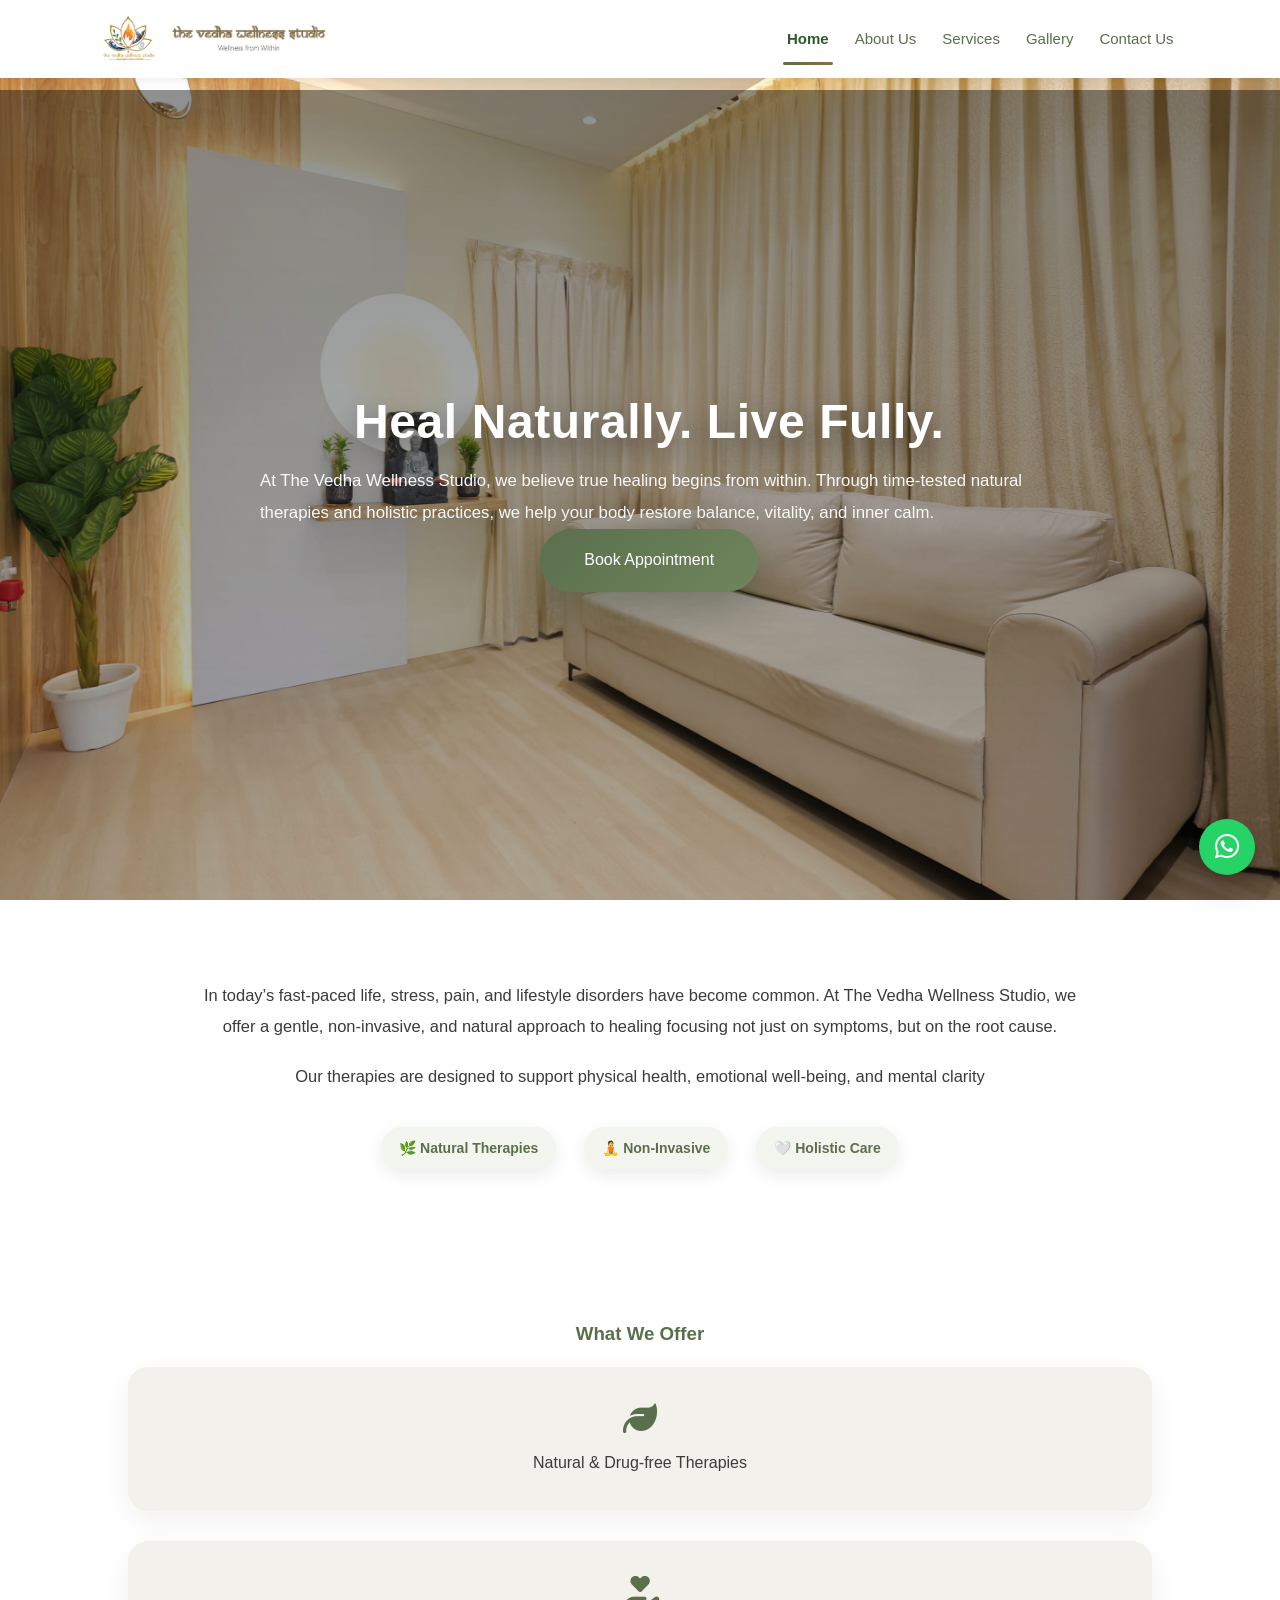
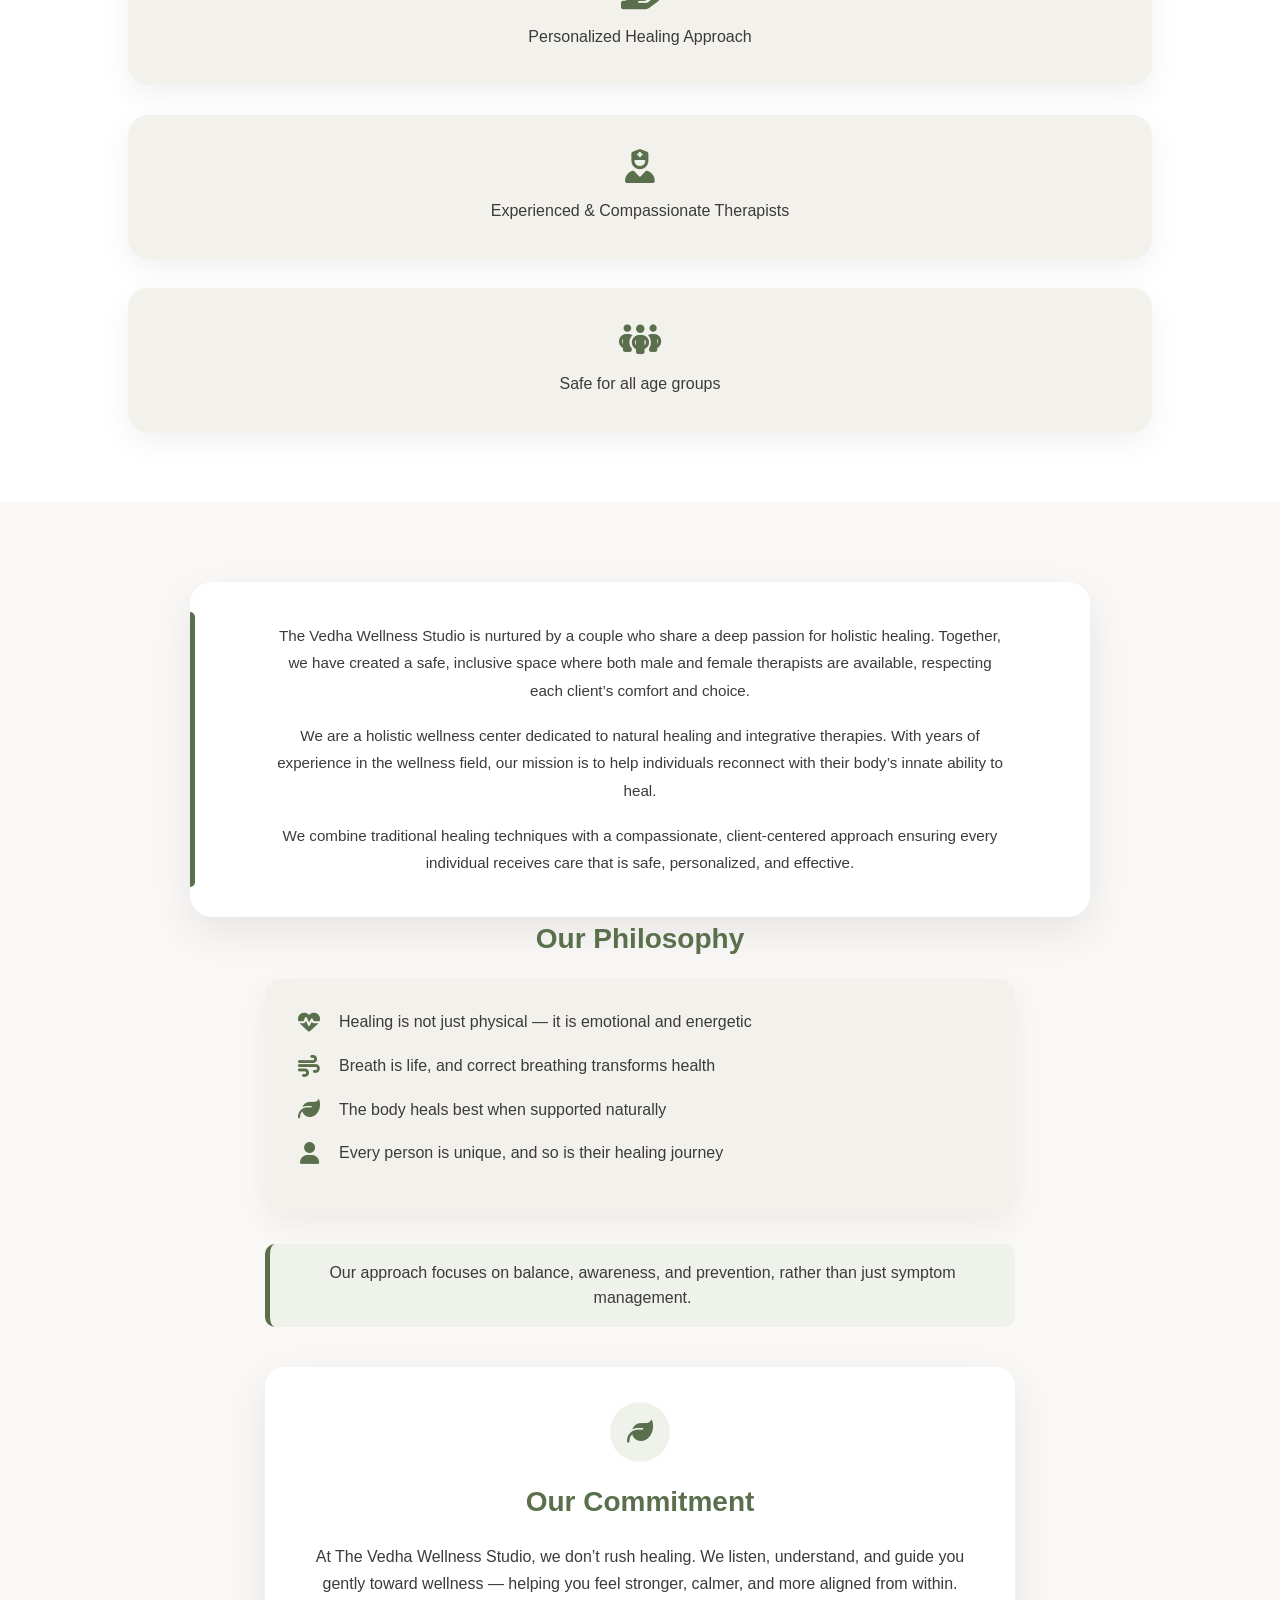
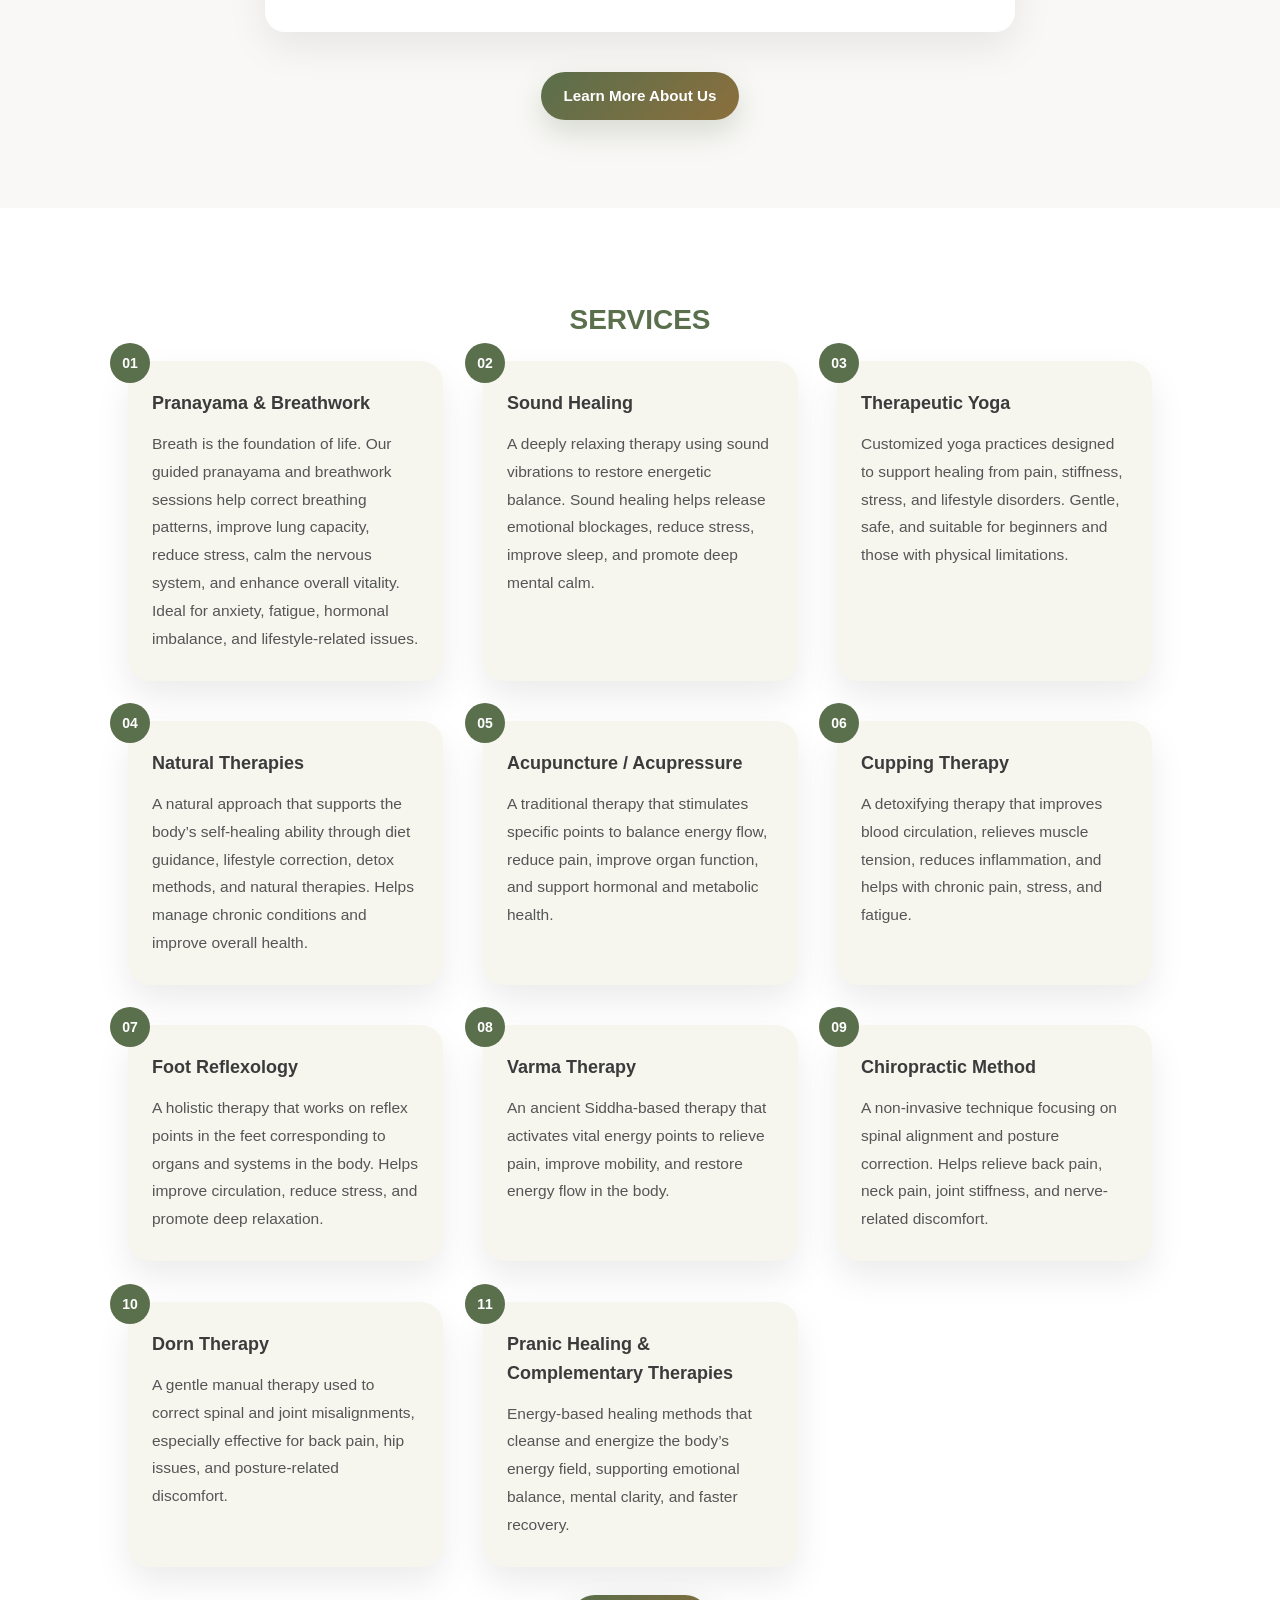
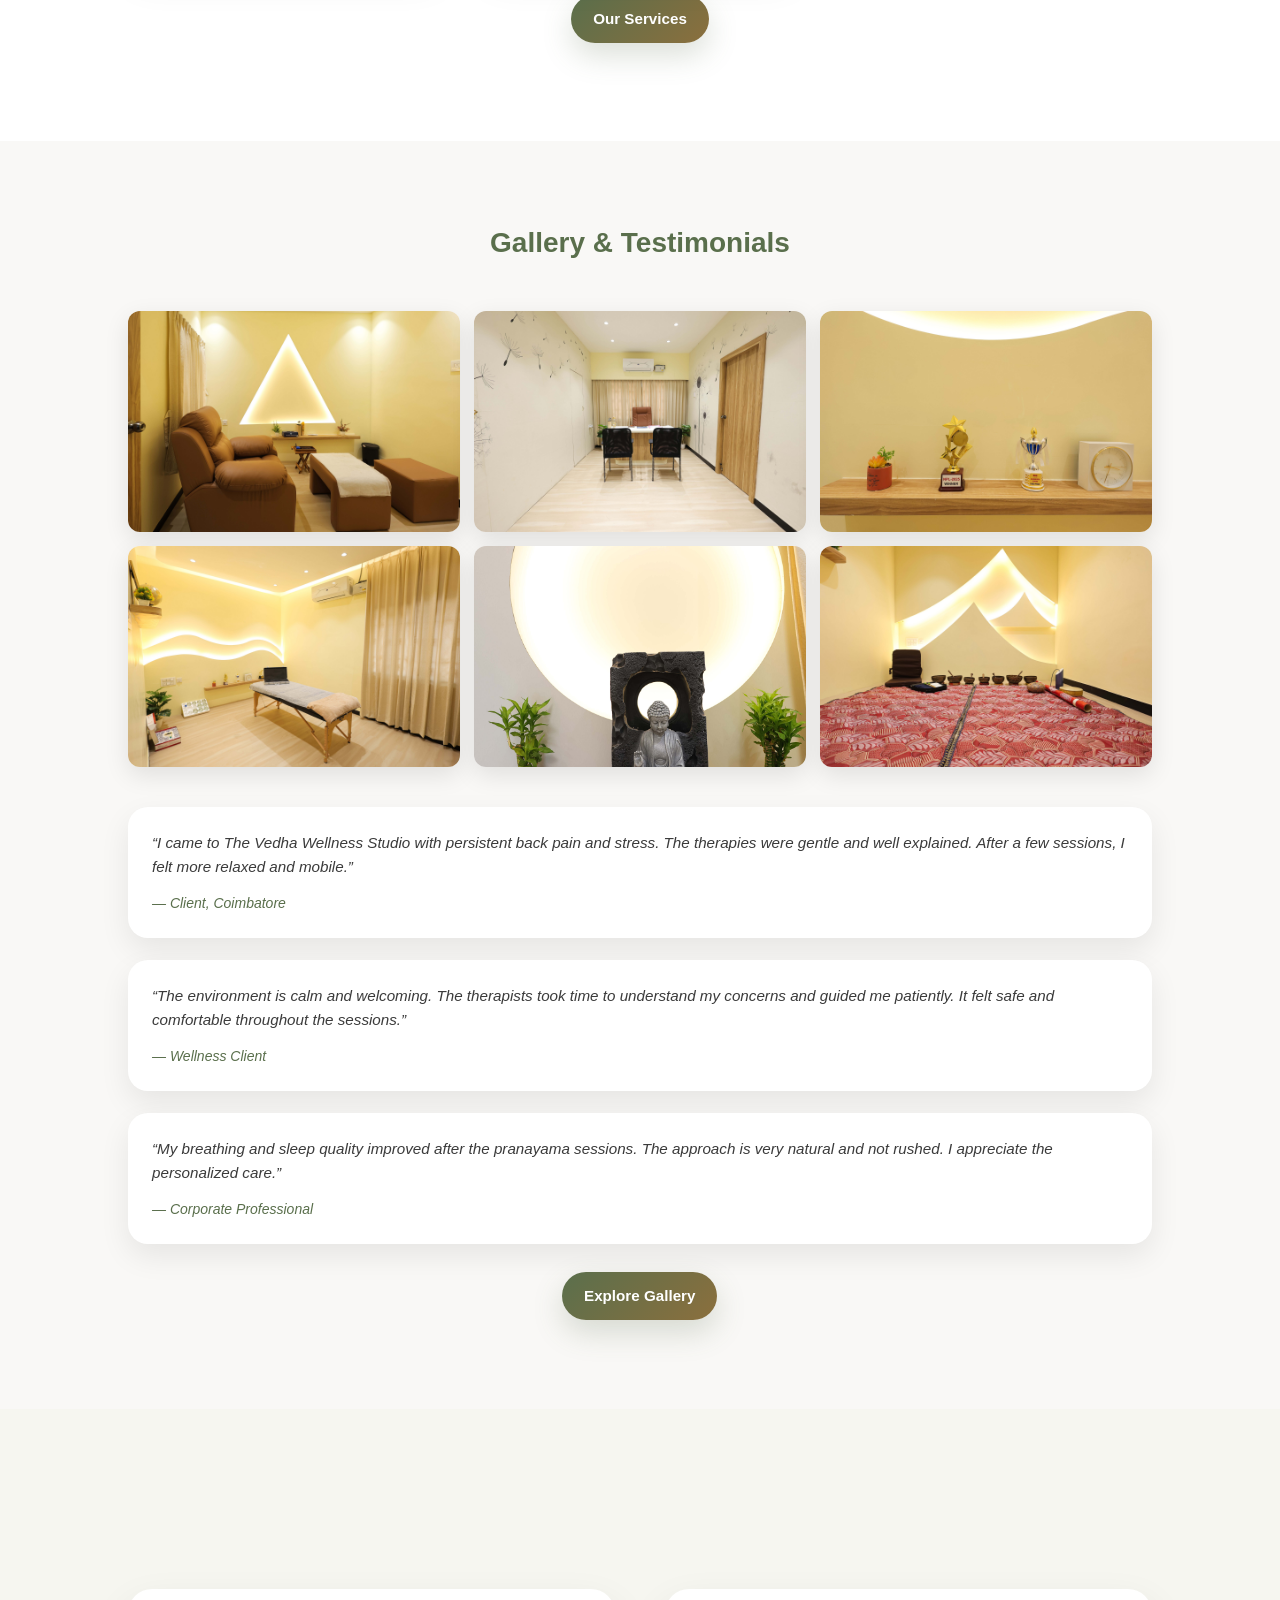
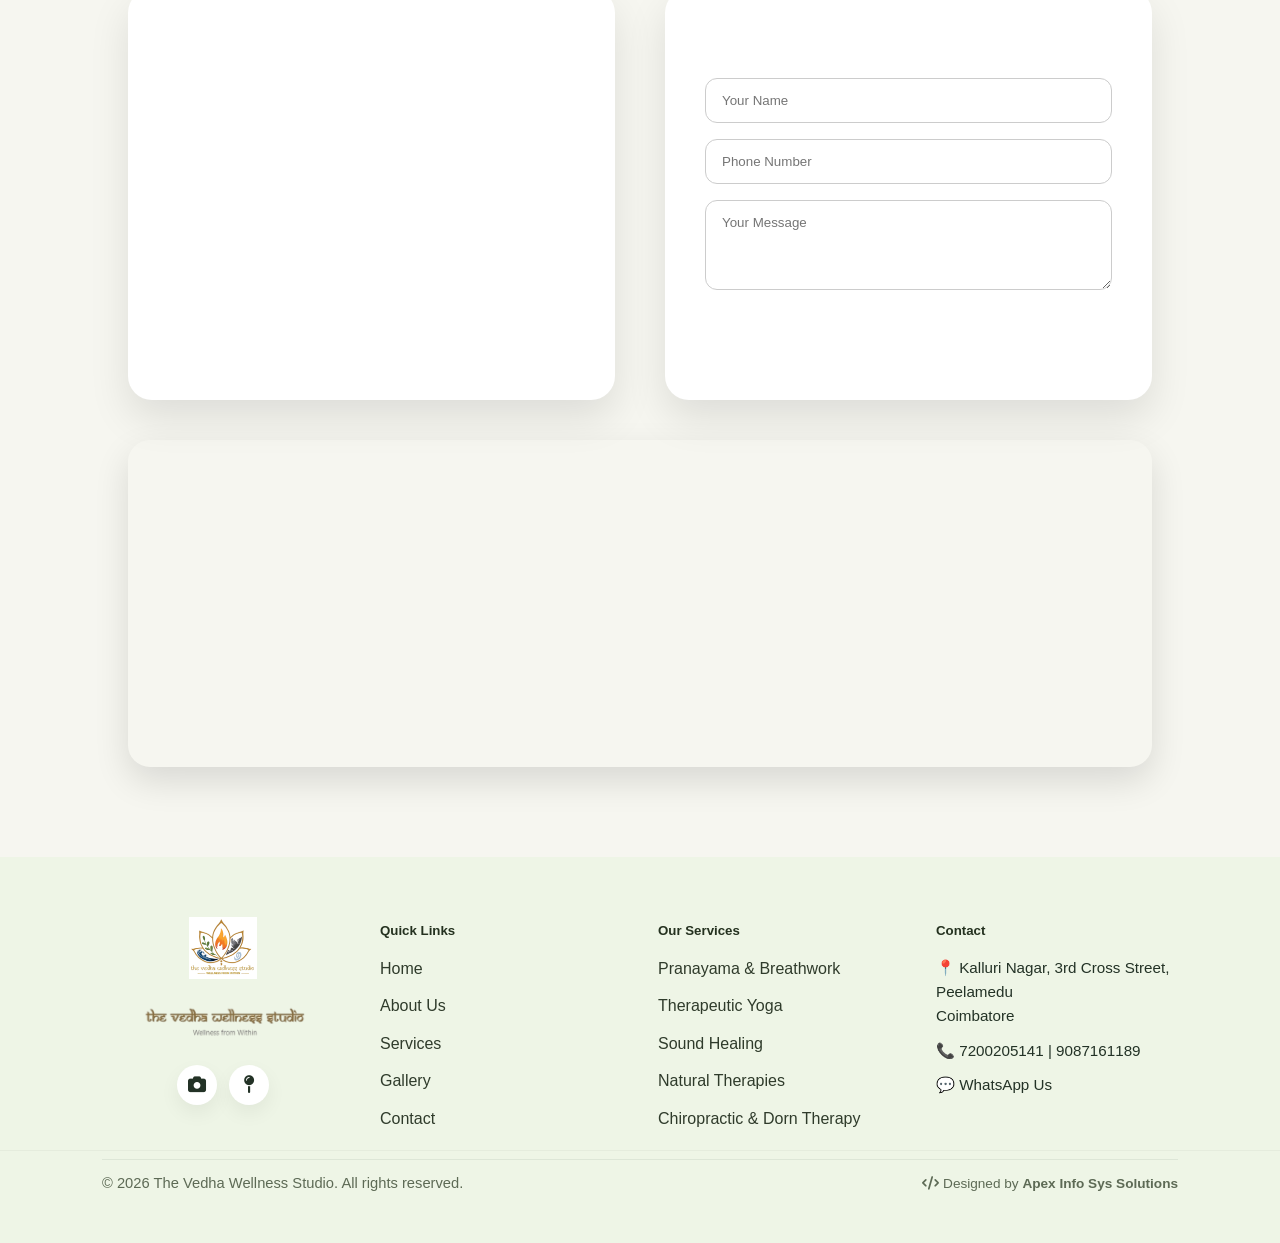
<file: index.html>
<!DOCTYPE html>
<html lang="en">
  <head>
    <meta charset="UTF-8" />
    <meta name="viewport" content="width=device-width, initial-scale=1.0, viewport-fit=cover" />
    <title>The Vedha Wellness Studio | Wellness From Within</title>
    <link rel="stylesheet" href="https://cdnjs.cloudflare.com/ajax/libs/font-awesome/6.5.0/css/all.min.css" />

    <link rel="stylesheet" href="css/base.css?v=1.1" />
    <link rel="stylesheet" href="css/wellness.css?v=1.1" />
    <link rel="stylesheet" href="css/index.css?v=1.1" />
  </head>

  <body>
    <div id="site-header"></div>

    <!-- HOME -->
    <section class="hero" id="home">
      <picture>
        <source media="(min-width:1025px)" srcset="images/VedhaWellness/1.jpg" />
        <source media="(min-width:641px)" srcset="images/VedhaWellness/3.jpg" />
        <img class="hero-bg" src="images/VedhaWellness/1.jpg" alt="Vedha Wellness studio" loading="eager" />
      </picture>
      <div class="hero-content">
        <h2 class="fade-up delay-0">Heal <span class="accent-word">Naturally</span>. Live <span class="accent-word">Fully</span>.</h2>
        <p class="fade-up delay-1">At The Vedha Wellness Studio, we believe true healing begins from within. Through time-tested natural therapies and holistic practices, we help your body restore balance, vitality, and inner calm.</p>

        <p class="section-cta fade-up delay-2">
          <a href="contact.html" class="btn primary">Book Appointment</a>
        </p>
      </div>
    </section>
    <a href="https://wa.me/917200205141" class="whatsapp-float" target="_blank" aria-label="Chat on WhatsApp"><i class="fa-brands fa-whatsapp"></i></a>

    <!-- INTRO / VALUE SECTION -->
    <section class="intro-section">
      <div class="intro-wrapper">
        <p class="intro-text">In today’s fast-paced life, stress, pain, and lifestyle disorders have become common. At The Vedha Wellness Studio, we offer a gentle, non-invasive, and natural approach to healing focusing not just on symptoms, but on the root cause.</p>

        <p class="intro-text">Our therapies are designed to support physical health, emotional well-being, and mental clarity</p>

        <div class="intro-badges">
          <span>🌿 Natural Therapies</span>
          <span>🧘 Non-Invasive</span>
          <span>🤍 Holistic Care</span>
        </div>
      </div>
    </section>

    <section class="features">
      <h3 class="reveal">What We Offer</h3>

      <div class="feature-grid">
        <div class="card reveal">
          <i class="fa-solid fa-leaf"></i>
          <span>Natural & Drug-free Therapies</span>
        </div>

        <div class="card reveal">
          <i class="fa-solid fa-hand-holding-heart"></i>
          <span>Personalized Healing Approach</span>
        </div>

        <div class="card reveal">
          <i class="fa-solid fa-user-nurse"></i>
          <span>Experienced & Compassionate Therapists</span>
        </div>

        <div class="card reveal">
          <i class="fa-solid fa-people-group"></i>
          <span>Safe for all age groups</span>
        </div>
      </div>
    </section>

    <!-- ABOUT -->
    <section class="about" id="about">
      <div class="about-wrapper">
        <img class="hero-bg" src="images/VedhaWellness/3.jpg" alt="Vedha Wellness studio" loading="eager" />

        <div class="about-card">
          <p class="reveal">The Vedha Wellness Studio is nurtured by a couple who share a deep passion for holistic healing. Together, we have created a safe, inclusive space where both male and female therapists are available, respecting each client’s comfort and choice.</p>

          <p class="reveal">We are a holistic wellness center dedicated to natural healing and integrative therapies. With years of experience in the wellness field, our mission is to help individuals reconnect with their body’s innate ability to heal.</p>

          <p class="reveal">We combine traditional healing techniques with a compassionate, client-centered approach ensuring every individual receives care that is safe, personalized, and effective.</p>
        </div>
        <h3>Our Philosophy</h3>
        <ul class="philosophy-list">
          <li>
            <i class="fa-solid fa-heart-pulse"></i>
            Healing is not just physical — it is emotional and energetic
          </li>
          <li>
            <i class="fa-solid fa-wind"></i>
            Breath is life, and correct breathing transforms health
          </li>
          <li>
            <i class="fa-solid fa-leaf"></i>
            The body heals best when supported naturally
          </li>
          <li>
            <i class="fa-solid fa-user"></i>
            Every person is unique, and so is their healing journey
          </li>
        </ul>

        <p class="approach-text">Our approach focuses on balance, awareness, and prevention, rather than just symptom management.</p>

        <div class="commitment-box fade-up">
          <div class="commitment-icon">
            <i class="fa-solid fa-leaf"></i>
          </div>

          <h3>Our Commitment</h3>
          <p>At The Vedha Wellness Studio, we don’t rush healing. We listen, understand, and guide you gently toward wellness — helping you feel stronger, calmer, and more aligned from within.</p>
        </div>
        <p class="section-cta">
          <a href="about.html" class="btn primary">Learn More About Us</a>
        </p>
      </div>
    </section>

    <!-- SERVICES -->
    <!-- SERVICES -->
    <section class="services" id="services">
      <h3 class="reveal">SERVICES</h3>

      <div class="services-grid">
        <div class="service-card reveal">
          <span class="service-no">01</span>
          <h4>Pranayama & Breathwork</h4>
          <p>Breath is the foundation of life. Our guided pranayama and breathwork sessions help correct breathing patterns, improve lung capacity, reduce stress, calm the nervous system, and enhance overall vitality. Ideal for anxiety, fatigue, hormonal imbalance, and lifestyle-related issues.</p>
        </div>

        <div class="service-card reveal">
          <span class="service-no">02</span>
          <h4>Sound Healing</h4>
          <p>A deeply relaxing therapy using sound vibrations to restore energetic balance. Sound healing helps release emotional blockages, reduce stress, improve sleep, and promote deep mental calm.</p>
        </div>

        <div class="service-card reveal">
          <span class="service-no">03</span>
          <h4>Therapeutic Yoga</h4>
          <p>Customized yoga practices designed to support healing from pain, stiffness, stress, and lifestyle disorders. Gentle, safe, and suitable for beginners and those with physical limitations.</p>
        </div>

        <div class="service-card reveal">
          <span class="service-no">04</span>
          <h4>Natural Therapies</h4>
          <p>A natural approach that supports the body’s self-healing ability through diet guidance, lifestyle correction, detox methods, and natural therapies. Helps manage chronic conditions and improve overall health.</p>
        </div>

        <div class="service-card reveal">
          <span class="service-no">05</span>
          <h4>Acupuncture / Acupressure</h4>
          <p>A traditional therapy that stimulates specific points to balance energy flow, reduce pain, improve organ function, and support hormonal and metabolic health.</p>
        </div>

        <div class="service-card reveal">
          <span class="service-no">06</span>
          <h4>Cupping Therapy</h4>
          <p>A detoxifying therapy that improves blood circulation, relieves muscle tension, reduces inflammation, and helps with chronic pain, stress, and fatigue.</p>
        </div>

        <div class="service-card reveal">
          <span class="service-no">07</span>
          <h4>Foot Reflexology</h4>
          <p>A holistic therapy that works on reflex points in the feet corresponding to organs and systems in the body. Helps improve circulation, reduce stress, and promote deep relaxation.</p>
        </div>

        <div class="service-card reveal">
          <span class="service-no">08</span>
          <h4>Varma Therapy</h4>
          <p>An ancient Siddha-based therapy that activates vital energy points to relieve pain, improve mobility, and restore energy flow in the body.</p>
        </div>

        <div class="service-card reveal">
          <span class="service-no">09</span>
          <h4>Chiropractic Method</h4>
          <p>A non-invasive technique focusing on spinal alignment and posture correction. Helps relieve back pain, neck pain, joint stiffness, and nerve-related discomfort.</p>
        </div>

        <div class="service-card reveal">
          <span class="service-no">10</span>
          <h4>Dorn Therapy</h4>
          <p>A gentle manual therapy used to correct spinal and joint misalignments, especially effective for back pain, hip issues, and posture-related discomfort.</p>
        </div>

        <div class="service-card reveal">
          <span class="service-no">11</span>
          <h4>Pranic Healing & Complementary Therapies</h4>
          <p>Energy-based healing methods that cleanse and energize the body’s energy field, supporting emotional balance, mental clarity, and faster recovery.</p>
        </div>
      </div>
      <p class="section-cta">
        <a href="service.html" class="btn primary">Our Services</a>
      </p>
    </section>

    <!-- GALLERY & TESTIMONIALS -->
    <section class="trust-section" id="gallery">
      <h3 class="reveal">Gallery & Testimonials</h3>

      <div class="trust-wrapper">
        <!-- GALLERY -->
        <div class="masonry-gallery gallery-grid" id="masonryGallery">
          <figure class="gallery-item">
            <a href="gallery.html"><img class="reveal" src="images/VedhaWellness/1.jpg" alt="Wellness Studio Interior" loading="lazy" /></a>
          </figure>
          <figure class="gallery-item">
            <a href="gallery.html"><img class="reveal" src="images/VedhaWellness/2.jpg" alt="Therapy Room" loading="lazy" /></a>
          </figure>
          <figure class="gallery-item">
            <a href="gallery.html"><img class="reveal" src="images/VedhaWellness/11.jpg" alt="Pranayama & Breathwork Session" loading="lazy" /></a>
          </figure>
          <figure class="gallery-item">
            <a href="gallery.html"><img class="reveal" src="images/VedhaWellness/27.jpg" alt="Sound Healing Therapy" loading="lazy" /></a>
          </figure>
          <figure class="gallery-item">
            <a href="gallery.html"><img class="reveal" src="images/VedhaWellness/4.jpg" alt="Calm Studio Ambience" loading="lazy" /></a>
          </figure>
          <figure class="gallery-item">
            <a href="gallery.html"><img class="reveal" src="images/VedhaWellness/38.jpg" alt="Natural Healing Therapy" loading="lazy" /></a>
          </figure>
        </div>

        <!-- TESTIMONIALS -->
        <div class="testimonial-column">
          <div class="testimonial-card reveal">
            <p>“I came to The Vedha Wellness Studio with persistent back pain and stress. The therapies were gentle and well explained. After a few sessions, I felt more relaxed and mobile.”</p>
            <span>— Client, Coimbatore</span>
          </div>

          <div class="testimonial-card reveal">
            <p>“The environment is calm and welcoming. The therapists took time to understand my concerns and guided me patiently. It felt safe and comfortable throughout the sessions.”</p>
            <span>— Wellness Client</span>
          </div>

          <div class="testimonial-card reveal">
            <p>“My breathing and sleep quality improved after the pranayama sessions. The approach is very natural and not rushed. I appreciate the personalized care.”</p>
            <span>— Corporate Professional</span>
          </div>
        </div>
      </div>
      <p class="section-cta">
        <a href="gallery.html" class="btn primary reveal">Explore Gallery</a>
      </p>
    </section>

    <!-- CONTACT -->
    <section class="contact-section" id="contact">
      <h3 class="reveal">CONTACT US</h3>

      <div class="contact-wrapper">
        <!-- LEFT -->
        <div class="contact-info">
          <h4 class="reveal">The Vedha Wellness Studio</h4>

          <p class="reveal">
            📍 Kalluri Nagar, 3rd Cross Street, Peelamedu<br />
            Coimbatore
          </p>

          <p class="reveal">
            📞 7200205141<br />
            📞 9087161189
          </p>
        </div>

        <!-- RIGHT -->
        <form id="contactForm" class="contact-form">
          <h4 class="reveal">Send Us a Message</h4>

          <input type="text" placeholder="Your Name" required />
          <input type="tel" placeholder="Phone Number" required />
          <textarea placeholder="Your Message" rows="4"></textarea>

          <button id="submitBtn" type="submit" class="btn primary reveal">Send Message</button>

          <p class="form-success" id="successMsg">✅ Thank you! Your message has been sent.</p>
        </form>
      </div>

      <div class="map-wrapper">
        <iframe src="https://www.google.com/maps?q=Peelamedu,Coimbatore&output=embed" loading="lazy"></iframe>
      </div>
    </section>

    <footer class="site-footer">
      <div class="container footer-grid">
        <div class="footer-brand">
          <img src="images/logo.png" alt="Vedha Wellness logo" class="footer-logo" />
          <a href="index.html" class="footer-wordmark-link" aria-label="Vedha Wellness"><img src="images/logow.png" alt="The Vedha Wellness Studio" class="footer-wordmark" /></a>

          <div class="footer-icons">
            <a href="gallery.html" class="icon-circle" aria-label="Gallery"><i class="fa-solid fa-camera" aria-hidden="true"></i></a>
            <a href="contact.html" class="icon-circle" aria-label="Find us"><i class="fa-solid fa-map-pin" aria-hidden="true"></i></a>
          </div>
        </div>

        <div class="footer-links">
          <h5>Quick Links</h5>
          <ul>
            <li>
              <a href="index.html">Home</a>
            </li>
            <li>
              <a href="about.html">About Us</a>
            </li>
            <li>
              <a href="service.html">Services</a>
            </li>
            <li>
              <a href="gallery.html">Gallery</a>
            </li>
            <li>
              <a href="contact.html">Contact</a>
            </li>
          </ul>
        </div>

        <div class="footer-services">
          <h5>Our Services</h5>
          <ul>
            <li>
              <a href="service.html">Pranayama & Breathwork</a>
            </li>
            <li>
              <a href="service.html">Therapeutic Yoga</a>
            </li>
            <li>
              <a href="service.html">Sound Healing</a>
            </li>
            <li>
              <a href="service.html">Natural Therapies</a>
            </li>
            <li>
              <a href="service.html">Chiropractic & Dorn Therapy</a>
            </li>
          </ul>
        </div>

        <div class="footer-contact">
          <h5>Contact</h5>
          <p>
            📍 Kalluri Nagar, 3rd Cross Street, Peelamedu<br />Coimbatore
          </p>
          <p>📞 7200205141 | 9087161189</p>
          <p>
            💬 <a href="https://wa.me/917200205141" target="_blank">WhatsApp Us</a>
          </p>
        </div>
      </div>

      <div class="footer-bottom">
        <div class="container">
          <hr />
          <p class="copyright">© 2026 The Vedha Wellness Studio. All rights reserved.</p>
          <p class="designed-by">
            <i class="fa-solid fa-code" aria-hidden="true"></i> Designed by <a href="https://apexinfo.co.in/" target="_blank" rel="noopener noreferrer"><strong>Apex Info Sys Solutions</strong></a>
          </p>
        </div>
      </div>
    </footer>

    <script src="js/gallery.js"></script>
    <script src="js/wellness.js"></script>
  </body>
</html>
</file>
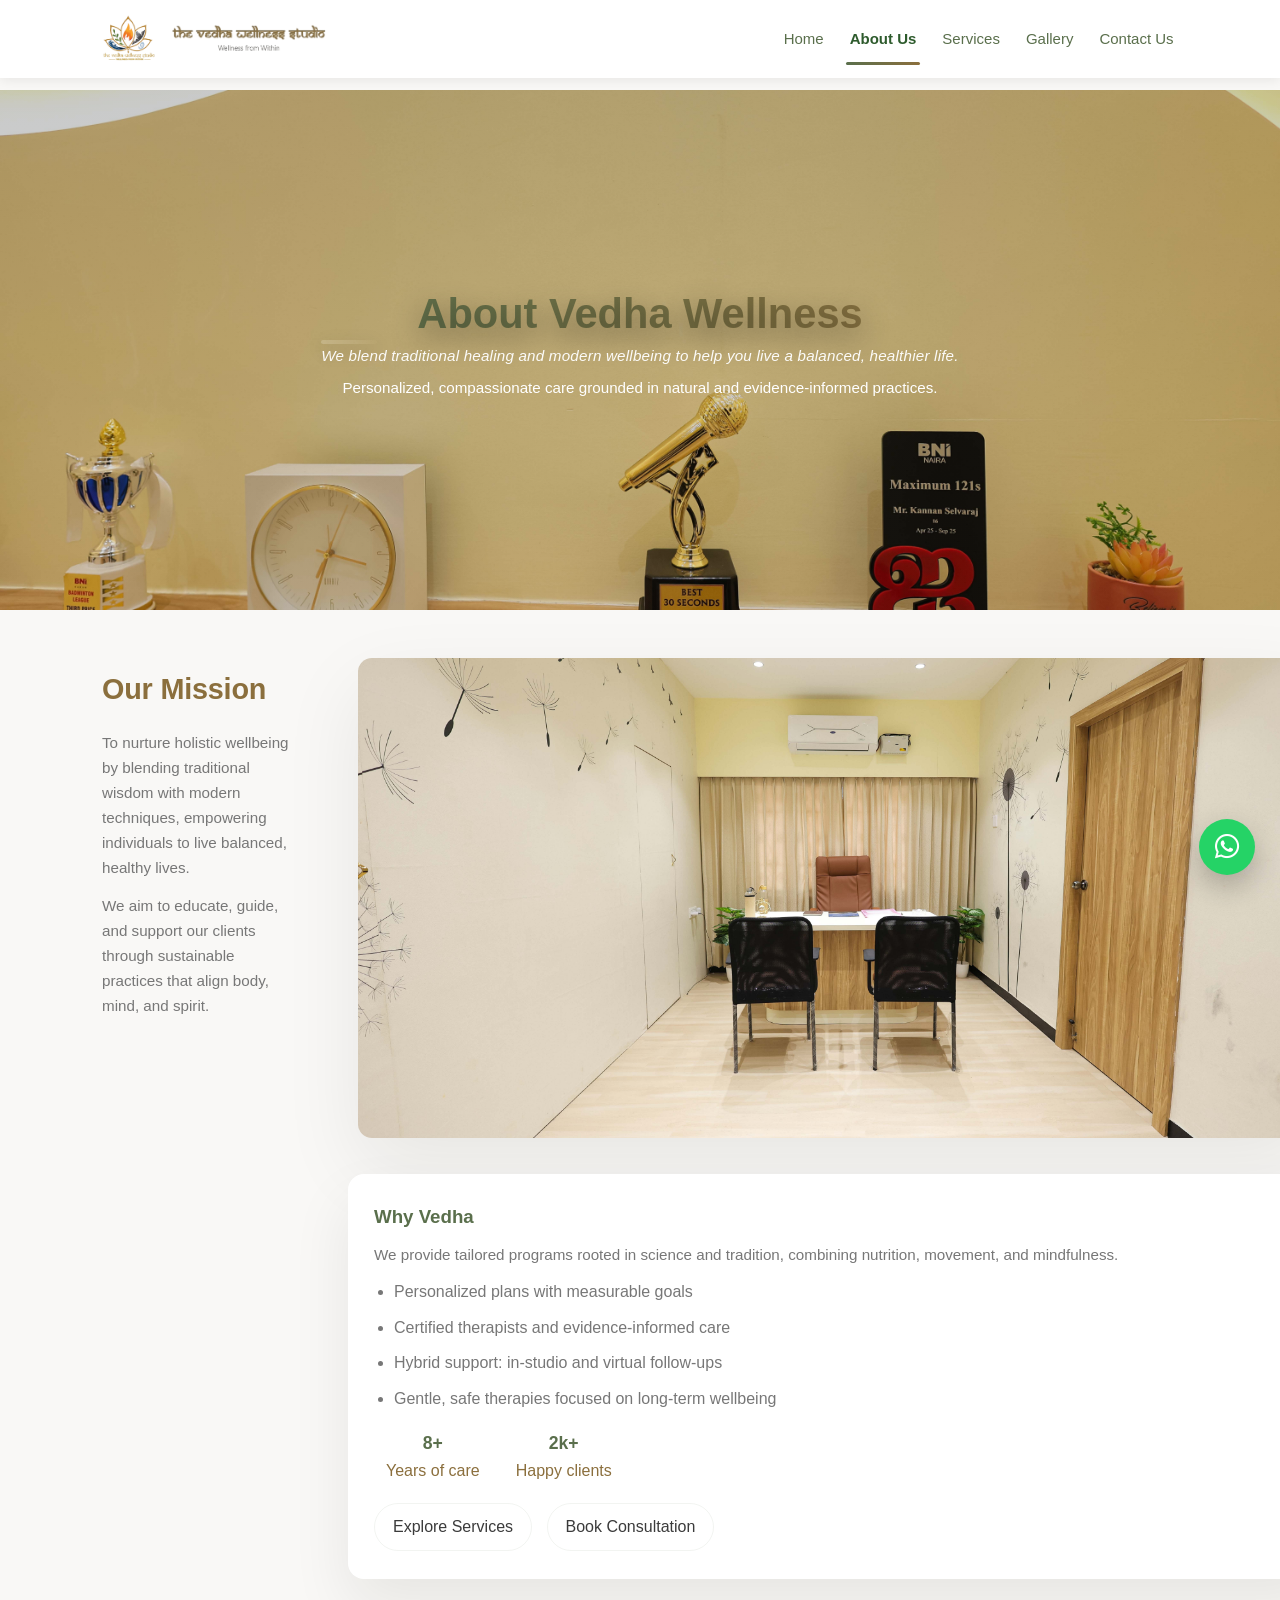
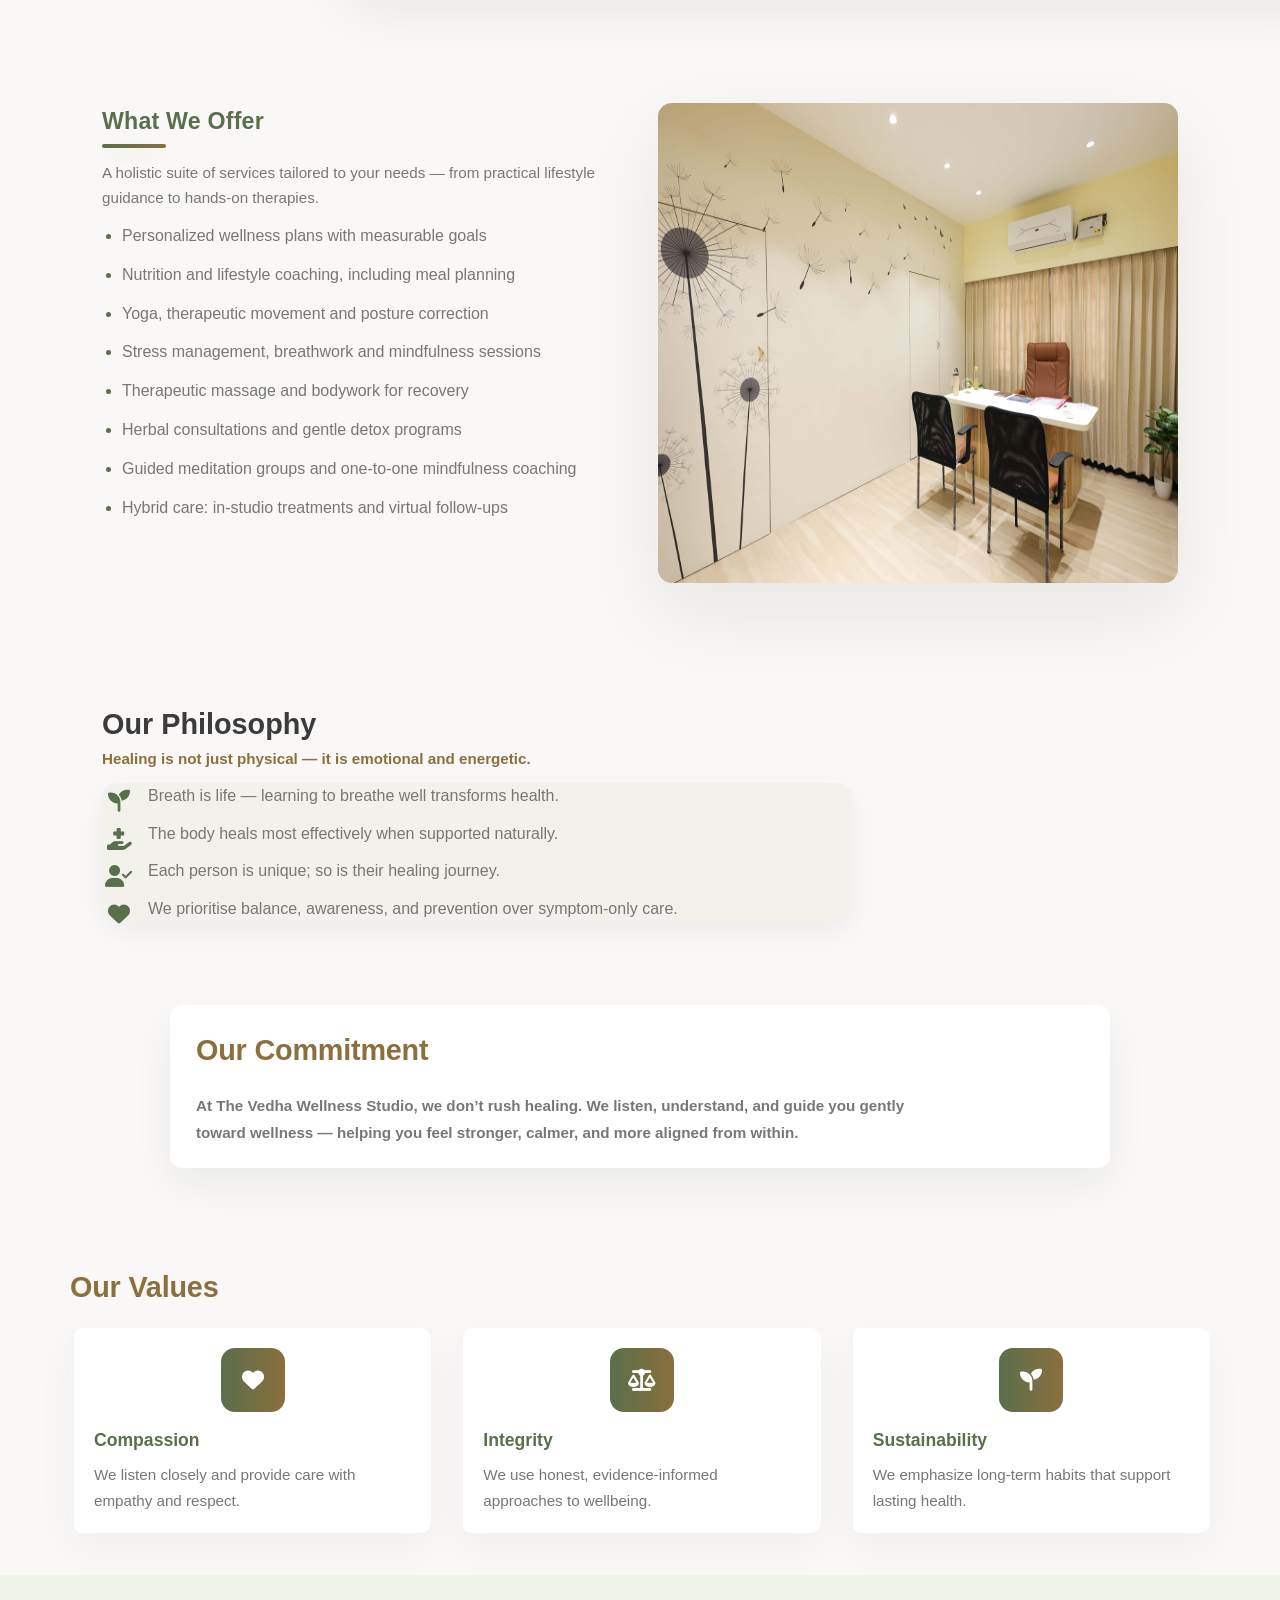
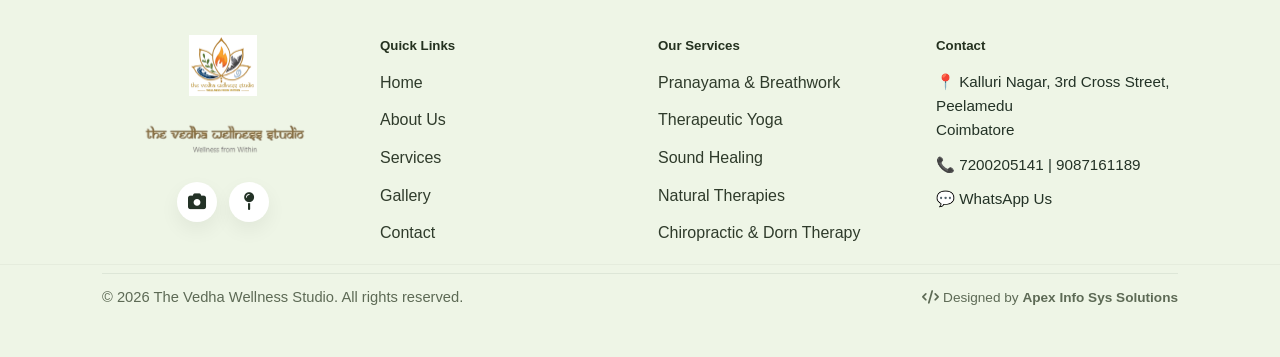
<file: about.html>
<!DOCTYPE html>
<html lang="en">
  <head>
    <meta charset="utf-8" />
    <meta name="viewport" content="width=device-width, initial-scale=1, viewport-fit=cover" />
    <title>About — Vedha Wellness</title>
    <link rel="stylesheet" href="css/base.css?v=1.1" />
    <link rel="stylesheet" href="css/wellness.css?v=1.1" />
    <link rel="stylesheet" href="css/about.css?v=1.1" />
    <link rel="stylesheet" href="https://cdnjs.cloudflare.com/ajax/libs/font-awesome/6.5.0/css/all.min.css" />
  </head>

  <body>
    <div id="site-header"></div>

    <main>
      <section class="hero about-hero">
        <div class="container">
          <div class="hero-inner">
            <div>
              <h1>About Vedha Wellness</h1>
              <p class="subtle">We blend traditional healing and modern wellbeing to help you live a balanced, healthier life.</p>
              <p>Personalized, compassionate care grounded in natural and evidence-informed practices.</p>
            </div>
          </div>
        </div>
      </section>
      <a href="https://wa.me/917200205141" class="whatsapp-float" target="_blank" aria-label="Chat on WhatsApp"><i class="fa-brands fa-whatsapp"></i></a>

      <section class="content-block">
        <div class="container split-grid">
          <div class="split-text">
            <h2>Our Mission</h2>
            <p>To nurture holistic wellbeing by blending traditional wisdom with modern techniques, empowering individuals to live balanced, healthy lives.</p>
            <p class="muted">We aim to educate, guide, and support our clients through sustainable practices that align body, mind, and spirit.</p>
          </div>

          <div class="split-image">
            <figure class="about-illustration">
              <img src="images/VedhaWellness/2.jpg" alt="wellness illustration" />
            </figure>
          </div>

          <aside class="panel">
            <h3>Why Vedha</h3>
            <p>We provide tailored programs rooted in science and tradition, combining nutrition, movement, and mindfulness.</p>

            <ul class="panel-features">
              <li>Personalized plans with measurable goals</li>
              <li>Certified therapists and evidence-informed care</li>
              <li>Hybrid support: in-studio and virtual follow-ups</li>
              <li>Gentle, safe therapies focused on long-term wellbeing</li>
            </ul>

            <div class="panel-stats">
              <div class="stat">
                <strong>8+</strong><span>Years of care</span>
              </div>
              <div class="stat">
                <strong>2k+</strong><span>Happy clients</span>
              </div>
            </div>

            <div style="margin-top:12px;">
              <a class="btn" href="service.html">Explore Services</a>
              <a class="btn" href="contact.html" style="margin-left:10px;">Book Consultation</a>
            </div>
          </aside>
        </div>
      </section>

      <section class="content-block">
        <div class="container offers-row">
          <div class="offers-text">
            <h3>What We Offer</h3>
            <p class="muted">A holistic suite of services tailored to your needs — from practical lifestyle guidance to hands-on therapies.</p>
            <ul class="offers-list">
              <li>Personalized wellness plans with measurable goals</li>
              <li>Nutrition and lifestyle coaching, including meal planning</li>
              <li>Yoga, therapeutic movement and posture correction</li>
              <li>Stress management, breathwork and mindfulness sessions</li>
              <li>Therapeutic massage and bodywork for recovery</li>
              <li>Herbal consultations and gentle detox programs</li>
              <li>Guided meditation groups and one-to-one mindfulness coaching</li>
              <li>Hybrid care: in-studio treatments and virtual follow-ups</li>
            </ul>
          </div>
          <div class="offers-image">
            <img class="offers-illustration" src="images/VedhaWellness/9.jpg" alt="offers illustration" />
          </div>
        </div>
      </section>

      <section class="philosophy" style="margin-top:34px;">
        <div class="container">
          <h2>Our Philosophy</h2>
          <p class="lead">Healing is not just physical — it is emotional and energetic.</p>

          <ul class="philosophy-list">
            <li>
              <span class="ph-icon"><i class="fa-solid fa-seedling"></i></span>
              <span class="ph-text">Breath is life — learning to breathe well transforms health.</span>
            </li>
            <li>
              <span class="ph-icon"><i class="fa-solid fa-hand-holding-medical"></i></span>
              <span class="ph-text">The body heals most effectively when supported naturally.</span>
            </li>
            <li>
              <span class="ph-icon"><i class="fa-solid fa-user-check"></i></span>
              <span class="ph-text">Each person is unique; so is their healing journey.</span>
            </li>
            <li>
              <span class="ph-icon"><i class="fa-solid fa-heart"></i></span>
              <span class="ph-text">We prioritise balance, awareness, and prevention over symptom-only care.</span>
            </li>
          </ul>
        </div>
      </section>

      <section class="content-block commitment">
        <div class="container">
          <div class="commitment-card">
            <h2>Our Commitment</h2>
            <p class="lead">At The Vedha Wellness Studio, we don’t rush healing. We listen, understand, and guide you gently toward wellness — helping you feel stronger, calmer, and more aligned from within.</p>
          </div>
        </div>
      </section>

      <section class="container values-block" style="margin-top:36px;">
        <h2>Our Values</h2>
        <div class="values-grid">
          <div class="value-card">
            <span class="value-icon"><i class="fa-solid fa-heart"></i></span>
            <h3>Compassion</h3>
            <p>We listen closely and provide care with empathy and respect.</p>
          </div>
          <div class="value-card">
            <span class="value-icon"><i class="fa-solid fa-scale-balanced"></i></span>
            <h3>Integrity</h3>
            <p>We use honest, evidence-informed approaches to wellbeing.</p>
          </div>
          <div class="value-card">
            <span class="value-icon"><i class="fa-solid fa-seedling"></i></span>
            <h3>Sustainability</h3>
            <p>We emphasize long-term habits that support lasting health.</p>
          </div>
        </div>
      </section>
    </main>

    <footer class="site-footer">
      <div class="container footer-grid">
        <div class="footer-brand">
          <img src="images/logo.png" alt="Vedha Wellness logo" class="footer-logo" />
          <a href="index.html" class="footer-wordmark-link" aria-label="Vedha Wellness"><img src="images/logow.png" alt="The Vedha Wellness Studio" class="footer-wordmark" /></a>

          <div class="footer-icons">
            <a href="gallery.html" class="icon-circle" aria-label="Gallery"><i class="fa-solid fa-camera" aria-hidden="true"></i></a>
            <a href="contact.html" class="icon-circle" aria-label="Find us"><i class="fa-solid fa-map-pin" aria-hidden="true"></i></a>
          </div>
        </div>

        <div class="footer-links">
          <h5>Quick Links</h5>
          <ul>
            <li>
              <a href="index.html">Home</a>
            </li>
            <li>
              <a href="about.html">About Us</a>
            </li>
            <li>
              <a href="service.html">Services</a>
            </li>
            <li>
              <a href="gallery.html">Gallery</a>
            </li>
            <li>
              <a href="contact.html">Contact</a>
            </li>
          </ul>
        </div>

        <div class="footer-services">
          <h5>Our Services</h5>
          <ul>
            <li>
              <a href="service.html">Pranayama & Breathwork</a>
            </li>
            <li>
              <a href="service.html">Therapeutic Yoga</a>
            </li>
            <li>
              <a href="service.html">Sound Healing</a>
            </li>
            <li>
              <a href="service.html">Natural Therapies</a>
            </li>
            <li>
              <a href="service.html">Chiropractic & Dorn Therapy</a>
            </li>
          </ul>
        </div>

        <div class="footer-contact">
          <h5>Contact</h5>
          <p>
            📍 Kalluri Nagar, 3rd Cross Street, Peelamedu<br />Coimbatore
          </p>
          <p>📞 7200205141 | 9087161189</p>
          <p>
            💬 <a href="https://wa.me/917200205141" target="_blank">WhatsApp Us</a>
          </p>
        </div>
      </div>

      <div class="footer-bottom">
        <div class="container">
          <hr />
          <p class="copyright">© 2026 The Vedha Wellness Studio. All rights reserved.</p>
          <p class="designed-by">
            <i class="fa-solid fa-code" aria-hidden="true"></i> Designed by <a href="https://apexinfo.co.in/" target="_blank" rel="noopener noreferrer"><strong>Apex Info Sys Solutions</strong></a>
          </p>
        </div>
      </div>
    </footer>

    <script src="js/wellness.js"></script>
  </body>
</html>
</file>
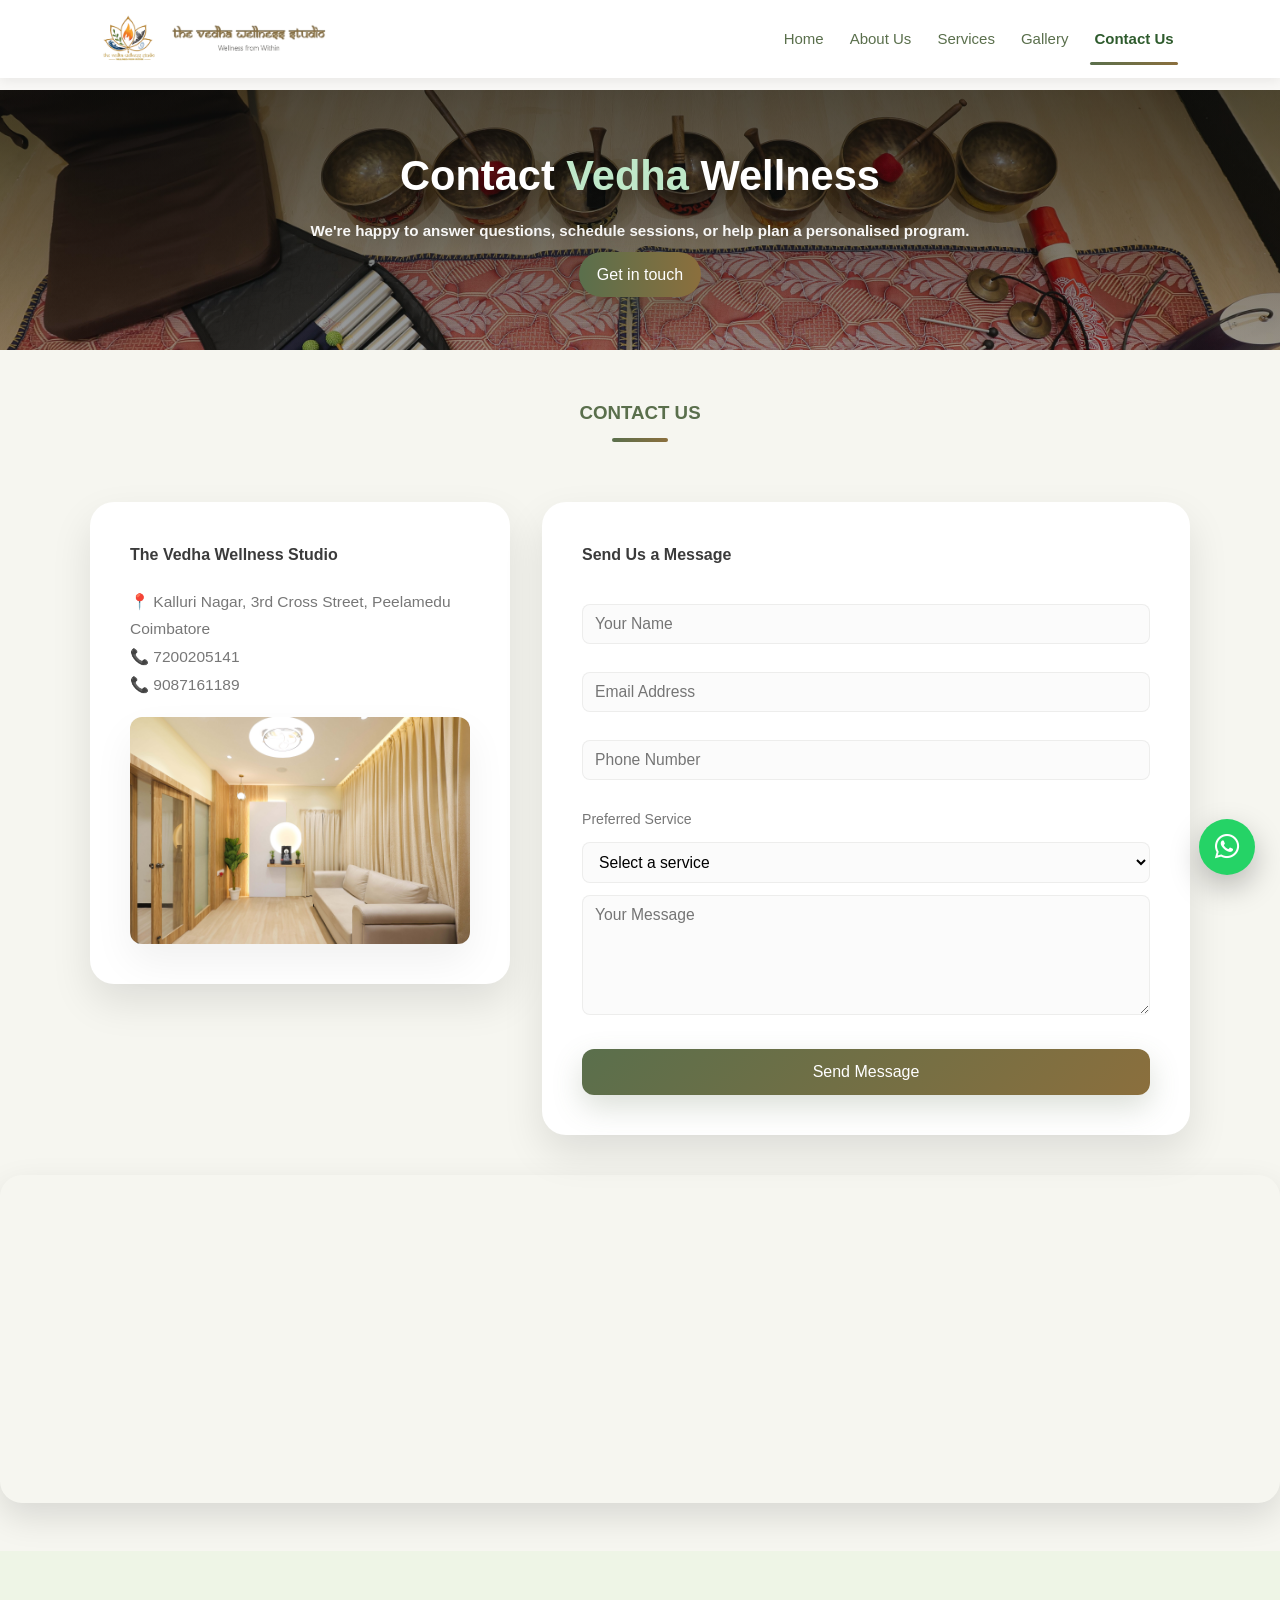
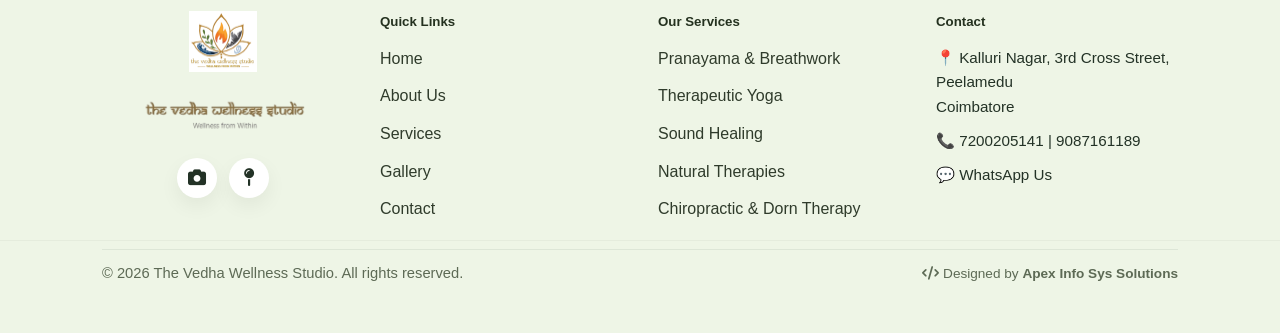
<file: contact.html>
<!DOCTYPE html>
<html lang="en">
  <head>
    <meta charset="utf-8" />
    <meta name="viewport" content="width=device-width, initial-scale=1, viewport-fit=cover" />
    <title>Contact — Vedha Wellness</title>
    <link rel="stylesheet" href="css/base.css?v=1.1" />
    <link rel="stylesheet" href="css/wellness.css?v=1.1" />
    <link rel="stylesheet" href="css/contact.css?v=1.1" />
    <link rel="stylesheet" href="https://cdnjs.cloudflare.com/ajax/libs/font-awesome/6.5.0/css/all.min.css" />
  </head>

  <body>
    <div id="site-header"></div>

    <main>
      <section class="hero contact-hero">
        <div class="hero-inner">
          <div>
            <h1 class="fade-up delay-0">Contact <span class="accent-word">Vedha</span> Wellness</h1>
            <p class="subtle fade-up delay-1">We're happy to answer questions, schedule sessions, or help plan a personalised program.</p>
            <p class="hero-actions fade-up delay-2">
              <a class="btn primary hero-cta" href="#contactForm">Get in touch</a>
            </p>
          </div>
        </div>
      </section>

      <section class="contact-section">
        <h3>CONTACT US</h3>
        <div class="contact-wrapper">
          <div class="contact-info">
            <h4>The Vedha Wellness Studio</h4>
            <p>
              📍 Kalluri Nagar, 3rd Cross Street, Peelamedu<br />Coimbatore
            </p>
            <p>
              📞 7200205141<br />📞 9087161189
            </p>
            <figure class="studio-photo" aria-hidden="true">
              <img src="images/VedhaWellness/14.jpg" alt="Vedha Wellness studio interior" />
            </figure>
          </div>
          <a href="https://wa.me/917200205141" class="whatsapp-float" target="_blank" aria-label="Chat on WhatsApp"><i class="fa-brands fa-whatsapp"></i></a>

          <form id="contactForm" class="contact-form">
            <h4>Send Us a Message</h4>
            <label class="sr-only" for="name">Your name</label>
            <input id="name" name="name" type="text" placeholder="Your Name" required />

            <label class="sr-only" for="email">Email address</label>
            <input id="email" name="email" type="email" placeholder="Email Address" required />

            <label class="sr-only" for="phone">Phone number</label>
            <input id="phone" name="phone" type="tel" placeholder="Phone Number" required />

            <label for="service">Preferred Service</label>
            <select id="service" name="service" required>
              <option value="">Select a service</option>
              <option>Pranayama & Breathwork</option>
              <option>Sound Healing</option>
              <option>Therapeutic Yoga</option>
              <option>Natural Therapies</option>
              <option>Acupuncture / Acupressure</option>
              <option>Cupping Therapy</option>
              <option>Foot Reflexology</option>
              <option>Varma Therapy</option>
              <option>Chiropractic Method</option>
              <option>Dorn Therapy</option>
              <option>Pranic Healing & Complementary Therapies</option>
            </select>

            <label class="sr-only" for="message">Message</label>
            <textarea id="message" name="message" placeholder="Your Message" rows="4"></textarea>

            <div class="form-actions">
              <button id="submitBtn" type="submit" class="btn primary">Send Message</button>
            </div>

            <p class="form-success" id="successMsg" aria-live="polite" hidden>✅ Thank you! Your message has been sent.</p>
          </form>
        </div>
        <div class="map-wrapper">
          <iframe src="https://www.google.com/maps?q=Peelamedu,Coimbatore&output=embed" loading="lazy"></iframe>
        </div>
      </section>
    </main>

    <footer class="site-footer">
      <div class="container footer-grid">
        <div class="footer-brand">
          <img src="images/logo.png" alt="Vedha Wellness logo" class="footer-logo" />
          <a href="index.html" class="footer-wordmark-link" aria-label="Vedha Wellness"><img src="images/logow.png" alt="The Vedha Wellness Studio" class="footer-wordmark" /></a>

          <div class="footer-icons">
            <a href="gallery.html" class="icon-circle" aria-label="Gallery"><i class="fa-solid fa-camera" aria-hidden="true"></i></a>
            <a href="contact.html" class="icon-circle" aria-label="Find us"><i class="fa-solid fa-map-pin" aria-hidden="true"></i></a>
          </div>
        </div>

        <div class="footer-links">
          <h5>Quick Links</h5>
          <ul>
            <li>
              <a href="index.html">Home</a>
            </li>
            <li>
              <a href="about.html">About Us</a>
            </li>
            <li>
              <a href="service.html">Services</a>
            </li>
            <li>
              <a href="gallery.html">Gallery</a>
            </li>
            <li>
              <a href="contact.html">Contact</a>
            </li>
          </ul>
        </div>

        <div class="footer-services">
          <h5>Our Services</h5>
          <ul>
            <li>
              <a href="service.html">Pranayama & Breathwork</a>
            </li>
            <li>
              <a href="service.html">Therapeutic Yoga</a>
            </li>
            <li>
              <a href="service.html">Sound Healing</a>
            </li>
            <li>
              <a href="service.html">Natural Therapies</a>
            </li>
            <li>
              <a href="service.html">Chiropractic & Dorn Therapy</a>
            </li>
          </ul>
        </div>

        <div class="footer-contact">
          <h5>Contact</h5>
          <p>
            📍 Kalluri Nagar, 3rd Cross Street, Peelamedu<br />Coimbatore
          </p>
          <p>📞 7200205141 | 9087161189</p>
          <p>
            💬 <a href="https://wa.me/917200205141" target="_blank">WhatsApp Us</a>
          </p>
        </div>
      </div>

      <div class="footer-bottom">
        <div class="container">
          <hr />
          <p class="copyright">© 2026 The Vedha Wellness Studio. All rights reserved.</p>
          <p class="designed-by">
            <i class="fa-solid fa-code" aria-hidden="true"></i> Designed by <a href="https://apexinfo.co.in/" target="_blank" rel="noopener noreferrer"><strong>Apex Info Sys Solutions</strong></a>
          </p>
        </div>
      </div>
    </footer>
    <script src="js/wellness.js"></script>
    <script>
      ;(function () {
        const form = document.getElementById('contactForm')
        const success = document.getElementById('successMsg')
      
        form.addEventListener('submit', function (e) {
          e.preventDefault()
          // Basic client-side validation
          const data = new FormData(form)
          if (!data.get('name') || !data.get('email') || !data.get('phone') || !data.get('service')) {
            alert('Please complete the required fields.')
            return
          }
      
          // Here you would normally send data via fetch to your server/API.
          // Simulate success feedback for now.
          success.hidden = false
          form.querySelectorAll('input, textarea, select, button').forEach((el) => (el.disabled = true))
      
          setTimeout(() => {
            success.hidden = true
            form.reset()
            form.querySelectorAll('input, textarea, select, button').forEach((el) => (el.disabled = false))
          }, 2200)
        })
      })()
    </script>
  </body>
</html>
</file>
<file: css/base.css>
/* Core base styles shared across pages */
* {
    margin: 0;
    padding: 0;
    box-sizing: border-box;
    font-family: "Segoe UI", sans-serif;
}

body {
    background: #f9f8f6;
    color: #3b3b3b;
    line-height: 1.6;

}

/* Design tokens */
:root {
    --bg: #f9f8f6;
    --muted: #777777;
    --text: #3b3b3b;
    --accent: #5a6f4c;
    --accent-2: #8b6f3d;
    --card: #ffffff;
    --glass: rgba(243, 245, 239, 0.8);
    --radius: 16px;
    --container-max: 1140px;
}

/* Page container to center content */
.container {
    max-width: var(--container-max);
    margin: 0 auto;
    padding: 0 20px;
}

/* Make images responsive by default */
img {
    max-width: 100%;
    height: auto;
    display: block;
}

/* Reusable button styles */
.btn {
    display: inline-block;
    padding: 10px 18px;
    border-radius: 999px;
    background: transparent;
    color: var(--text);
    text-decoration: none;
    border: 1px solid rgba(90, 111, 76, 0.08);
    transition: all 0.25s ease;
}

.btn:hover {
    transform: translateY(-3px);
}

.btn.primary {
    background: linear-gradient(135deg, var(--accent), var(--accent-2));
    color: #fff;
    border: none;
    box-shadow: 0 12px 30px rgba(90, 111, 76, 0.22);
}

/* About hero specific */
.about-hero {
    padding: 80px 0;
    background: linear-gradient(180deg, rgba(90, 111, 76, 0.03), transparent 50%);
    text-align: center;
}

/* Values and team grids */
.values-grid {
    display: grid;
    grid-template-columns: repeat(auto-fit, minmax(220px, 1fr));
    gap: 20px;
    margin-top: 18px;
}

.values-grid h3 {
    color: var(--accent);
    margin-bottom: 8px;
}

.team-section {
    padding: 50px 0;
    background: var(--card);
    border-radius: var(--radius);
    box-shadow: 0 12px 30px rgba(0, 0, 0, 0.06);
}

.team-grid {
    display: grid;
    grid-template-columns: repeat(auto-fit, minmax(200px, 1fr));
    gap: 22px;
    align-items: start;
}

.team-member {
    text-align: center;
    padding: 18px;
    background: #fbfbfb;
    border-radius: 12px;
}

.team-member img {
    width: 100%;
    height: 200px;
    object-fit: cover;
    border-radius: 12px;
    margin-bottom: 12px;
}

.team-member h4 {
    margin-bottom: 6px;
    color: var(--accent-2);
}

.team-member p {
    font-size: 14px;
    color: var(--muted);
}

/* Small responsive tweak for hero and spacing */
@media (max-width:768px) {
    .about-hero {
        padding: 48px 0;
    }

    .team-member img {
        height: 160px;
    }
}

/* HEADER */
.header {
    width: 100%;
    background: #ffffff;
    transition: all 0.3s ease;
    z-index: 999;
}

.header.sticky {
    position: fixed;
    top: 0;
    left: 0;
    box-shadow: 0 6px 20px rgba(0, 0, 0, 0.08);
}

.nav-container {
    display: flex;
    justify-content: space-between;
    align-items: center;
    padding: 20px 10%;
}

.logo {
    font-family: "Samarkan", cursive;
    font-size: 20px;
    color: #8b6f3d;
}

.tagline {
    font-size: 14px;
    color: #777;
    text-align: center;
    margin-top: 4px;
}

/* BRAND WITH LOGO */
.brand {
    display: flex;
    align-items: center;
    gap: 12px;
}

.nav-logo {
    width: 55px;
    height: auto;
}

/* TEXT */
.logo-text {
    font-family: "Samarkan", cursive;
    font-size: 26px;
    color: #8b6f3d;
    line-height: 1;
}

.tagline {
    font-size: 13px;
    color: #777;
}

/* MOBILE ADJUSTMENT */
@media (max-width: 768px) {
    .nav-logo {
        width: 45px;
    }

    .logo-text {
        font-size: 22px;
    }
}


/* FIXED NAVBAR ON TOP (always visible) */
.navbar {
    position: fixed;
    top: 0;
    left: 0;
    right: 0;
    width: 100%;
    background: white;
    z-index: 1000;
    box-shadow: 0 2px 12px rgba(0, 0, 0, 0.08);
    padding-top: env(safe-area-inset-top, 0px);
}

/* Add top padding so content isn't hidden under navbar */
body {
    padding-top: 90px;
    padding-top: calc(90px + env(safe-area-inset-top, 0px));
    /* adjust if navbar height changes */
}

/* Reduce top padding on smaller viewports so header doesn't take too much space */
@media (max-width: 1024px) {
    body {
        padding-top: 76px;
    }
}

@media (max-width: 768px) {
    body {
        padding-top: 64px;
        padding-top: calc(64px + env(safe-area-inset-top, 0px));
    }
}

@media (max-width: 480px) {
    body {
        padding-top: 56px;
        padding-top: calc(56px + env(safe-area-inset-top, 0px));
    }
}

/* Navbar inner container stays same */
.nav-container {
    display: flex;
    align-items: center;
    justify-content: space-between;
    padding: 14px 8%;
}

/* Menu basics */
.nav-menu a {
    text-decoration: none;
    color: #5a6f4c;
    font-size: 15px;
    font-weight: 500;
}

.nav-menu a.active {
    color: #2e5b2d;
    font-weight: 700;
    position: relative;
}

.nav-menu a.active::after {
    content: '';
    position: absolute;
    left: 0;
    right: 0;
    height: 3px;
    background: linear-gradient(90deg, #5a6f4c, #8b6f3d);
    bottom: -8px;
    border-radius: 4px;
}

/* Desktop menu */
@media (min-width: 1025px) {
    .nav-menu {
        display: flex;
        gap: 26px;
    }

    .hamburger {
        display: none;
    }
}

/* Mobile / Tablet */
@media (max-width: 1024px) {
    .hamburger {
        display: flex;
        flex-direction: column;
        gap: 5px;
        cursor: pointer;
    }

    .hamburger span {
        width: 26px;
        height: 3px;
        background: #5a6f4c;
        border-radius: 2px;
        transition: 0.3s;
    }

    .nav-menu {
        display: none;
        position: absolute;
        top: 100%;
        left: 0;
        width: 100%;
        background: white;
        flex-direction: column;
        align-items: center;
        gap: 22px;
        padding: 20px 0;
    }

    .nav-menu.active {
        display: flex;
    }
}

/* Hamburger → X animation */
.hamburger.active span:nth-child(1) {
    transform: rotate(45deg) translate(5px, 6px);
}

.hamburger.active span:nth-child(2) {
    opacity: 0;
}

.hamburger.active span:nth-child(3) {
    transform: rotate(-45deg) translate(5px, -6px);
}



/* MOBILE NAVBAR FIX */
@media (max-width: 768px) {

    .nav-container {
        padding: 10px 16px;
        align-items: center;
    }

    .brand {
        display: flex;
        align-items: center;
        gap: 10px;
    }

    .nav-logo {
        width: 42px;
        height: auto;
    }

    .logo-text {
        font-size: 18px;
        line-height: 1.1;
    }

    .tagline {
        font-size: 12px;
        margin-top: 2px;
    }

    .hamburger {
        margin-left: auto;
    }
}



/* FULL WIDTH HERO */
.hero {
    min-height: calc(100vh - 90px);
    background:
        radial-gradient(circle at top left, rgba(90, 111, 76, 0.08), transparent 40%),
        radial-gradient(circle at bottom right, rgba(139, 111, 61, 0.08), transparent 45%),
        #f3f5ef;
    display: flex;
    align-items: center;
    justify-content: center;
    padding: 0 12%;
}


/* HERO CONTENT */
.hero-content {
    max-width: 900px;
    text-align: center;
}

/* HEADING */
.hero-content h2 {
    font-size: 48px;
    color: #5a6f4c;
    margin-bottom: 22px;
}

/* TEXT */
.hero-content p {
    font-size: 18px;
    line-height: 1.9;
    color: #3b3b3b;
    max-width: 760px;
    margin: 0 auto 40px;
}

.hero-content h2 {
    font-size: 52px;
    font-weight: 600;
    color: #5a6f4c;
    margin-bottom: 26px;
    letter-spacing: 0.5px;
}

/* Make all headings bold for clearer hierarchy */
h1,
h2,
h3,
h4,
h5,
h6 {
    font-weight: 700;
}

/* HERO BADGES */
.hero-badges {
    margin-top: 35px;
    display: flex;
    gap: 24px;
    justify-content: center;
    font-size: 14px;
    color: #5a6f4c;
    opacity: 0.85;
}

/* PRIMARY BUTTON */
.hero .btn.primary {
    background: linear-gradient(135deg, #5a6f4c, #6f855c);
    color: #ffffff;
    padding: 16px 44px;
    border-radius: 40px;
    font-size: 16px;
    font-weight: 500;
    box-shadow: 0 12px 30px rgba(90, 111, 76, 0.35);
    transition: all 0.3s ease;
    text-decoration: none;
}

.hero .btn.primary:hover {
    transform: translateY(-2px);
    box-shadow: 0 18px 45px rgba(90, 111, 76, 0.45);
}


@media (max-width: 768px) {
    .hero {
        padding: 0 20px;
    }

    .hero-content h2 {
        font-size: 34px;
    }

    .hero-content p {
        font-size: 15px;
    }

    .hero-badges {
        flex-direction: column;
        gap: 12px;
    }
}

/* FOOTER */
.site-footer {
    background: #eef5e6;
    color: #233226;
    padding: 60px 0 20px;
}

.site-footer .footer-grid {
    display: grid;
    grid-template-columns: 1fr 1fr 1fr 1fr;
    gap: 36px;
    align-items: start;
}

.site-footer .footer-logo {
    width: 68px;
    height: auto;
    display: block;
    margin-bottom: 12px;
}

.site-footer h5 {
    margin-bottom: 14px;
    color: #24311f;
}

.site-footer .muted {
    color: #5d6a55;
    margin-bottom: 18px;
}

.site-footer ul {
    list-style: none;
    padding: 0;
}

.site-footer ul li {
    margin-bottom: 12px;
    color: #2f3b2b;
}

.site-footer a {
    color: inherit;
    text-decoration: none;
}

.site-footer a:hover {
    text-decoration: underline;
}

.footer-brand .footer-icons {
    display: flex;
    gap: 12px;
    margin-top: 16px;
}

.icon-circle {
    width: 48px;
    height: 48px;
    border-radius: 50%;
    background: #fff;
    display: flex;
    align-items: center;
    justify-content: center;
    box-shadow: 0 12px 28px rgba(26, 38, 20, 0.06);
    color: #6a7d56;
}

.footer-contact p {
    margin-bottom: 10px;
}

.footer-bottom {
    margin-top: 28px;
    padding-top: 18px;
}

.footer-bottom hr {
    border: none;
    border-top: 1px solid rgba(35, 50, 38, 0.08);
    margin-bottom: 12px;
}

.footer-bottom .container {
    display: flex;
    flex-wrap: wrap;
    justify-content: space-between;
    align-items: center;
}

.footer-bottom .container hr {
    width: 100%;
}

.footer-bottom .copyright {
    text-align: left;
    color: #5d6a55;
    padding-bottom: 20px;
}

.footer-bottom .designed-by {
    text-align: right;
    color: #5d6a55;
    font-size: 0.85em;
    padding-bottom: 20px;
}

@media (max-width: 900px) {
    .site-footer .footer-grid {
        grid-template-columns: 1fr 1fr;
    }
}

@media (max-width: 520px) {
    .site-footer .footer-grid {
        grid-template-columns: 1fr;
        gap: 20px;
    }

    .icon-circle {
        width: 42px;
        height: 42px;
    }
}
</file>
<file: css/wellness.css>
/* (moved base styles to css/base.css) */

/* Mobile: make hero headings bold on small screens (≤640px) */
@media (max-width: 640px) {

    [class*="hero"] h1,
    [class*="hero"] h2,
    [class*="hero"] h3,
    .hero-title,
    .hero-heading {
        font-weight: 700 !important;
    }
}


/* INTRO SECTION */
.intro-section {
    background: #ffffff;
    padding: 80px 20px;
}

.intro-wrapper {
    max-width: 900px;
    margin: 0 auto;
    text-align: center;
}

/* TEXT */
.intro-text {
    font-size: 16.5px;
    line-height: 1.9;
    color: #3b3b3b;
    margin-bottom: 18px;
}

/* BADGES */
.intro-badges {
    margin-top: 35px;
    display: flex;
    justify-content: center;
    gap: 28px;
    flex-wrap: wrap;
}

.intro-badges span {
    font-size: 14px;
    color: #5a6f4c;
    background: #f3f5ef;
    padding: 10px 18px;
    border-radius: 30px;
    box-shadow: 0 6px 18px rgba(0, 0, 0, 0.08);
}

/* MOBILE */
@media (max-width: 768px) {
    .intro-section {
        padding: 60px 20px;
    }

    .intro-text {
        font-size: 15px;
    }

    .intro-badges {
        gap: 14px;
    }
}


/* FEATURES SECTION */
.features {
    padding: 70px 10%;
    background: #ffffff;
    text-align: center;
}

.features h3 {
    color: #5a6f4c;
    margin-bottom: 40px;
}

/* GRID */
.feature-grid {
    display: grid;
    grid-template-columns: repeat(auto-fit, minmax(220px, 1fr));
    gap: 30px;
}

/* CARD DESIGN */
.features .card {
    background: #f3f1ec;
    padding: 35px 25px;
    border-radius: 20px;
    box-shadow: 0 10px 30px rgba(0, 0, 0, 0.06);
    display: flex;
    flex-direction: column;
    align-items: center;
    gap: 14px;
    transition: all 0.35s ease;
}

/* ICON STYLE */
.features .card i {
    font-size: 34px;
    color: #5a6f4c;
}

/* TEXT */
.features .card span {
    font-size: 16px;
    font-weight: 500;
    color: #3b3b3b;
}

/* HOVER EFFECT */
.features .card:hover {
    transform: translateY(-8px);
    box-shadow: 0 18px 45px rgba(0, 0, 0, 0.12);
    background: #eef2ea;
}

/* MOBILE */
@media (max-width: 768px) {
    .features {
        padding: 50px 20px;
    }
}


/* SERVICES SECTION */
.services {
    padding: 90px 10%;
    background: #ffffff;
}

.services h3 {
    text-align: center;
    margin-bottom: 60px;
    color: #5a6f4c;
    font-size: 28px;
}

/* GRID (mobile-first): single column by default, expand on larger screens */
.services-grid {
    display: grid;
    grid-template-columns: 1fr;
    gap: 40px;
}

/* CARD */
.service-card {
    position: relative;
    background: #f6f6ef;
    padding: 34px 32px;
    border-radius: 22px;
    box-shadow: 0 16px 35px rgba(0, 0, 0, 0.08);
}

/* NUMBER */
.service-no {
    position: absolute;
    top: -18px;
    left: -18px;
    width: 40px;
    height: 40px;
    background: #5a6f4c;
    color: #fff;
    font-size: 14px;
    font-weight: 600;
    border-radius: 50%;
    display: flex;
    align-items: center;
    justify-content: center;
}

/* CONTENT */
.service-card h4 {
    margin-bottom: 12px;
    font-size: 18px;
    color: #3b3b3b;
}

.service-card p {
    font-size: 15.5px;
    line-height: 1.8;
    color: #555;
}

/* LAPTOP */
@media (max-width: 1024px) {
    .services {
        padding: 80px 6%;
    }

    .services-grid {
        gap: 30px;
    }
}

/* MOBILE */
@media (max-width: 768px) {
    .services-grid {
        grid-template-columns: 1fr;
    }

    .service-no {
        left: 20px;
        top: -20px;
    }
}


/* ABOUT SECTION */
.about {
    padding: 80px 10%;
    background: #f9f8f6;
}

.about-wrapper {
    max-width: 900px;
    margin: 0 auto;
    text-align: center;
}

.about h3 {
    color: #5a6f4c;
    margin-bottom: 30px;
    font-size: 28px;
    text-align: center;
}

/* CONTENT CARD */
.about-card {
    background: #ffffff;
    padding: 40px 35px;
    border-radius: 22px;
    box-shadow: 0 15px 40px rgba(0, 0, 0, 0.08);
    position: relative;
}

/* LEFT ACCENT LINE */
.about-card::before {
    content: "";
    position: absolute;
    top: 30px;
    left: 0;
    height: calc(100% - 60px);
    width: 5px;
    background: #5a6f4c;
    border-radius: 0 6px 6px 0;
}

/* PARAGRAPHS */
.about-card p {
    padding: 0 6%;
    line-height: 1.8;
    color: #3b3b3b;
    margin-bottom: 18px;
}

/* LAST PARAGRAPH */
.about-card p:last-child {
    margin-bottom: 0;
}

/* MOBILE */
@media (max-width: 768px) {
    .about {
        padding: 60px 20px;
    }

    .about-card {
        padding: 28px 22px;
    }

    .about h3 {
        font-size: 24px;
    }
}


.philosophy-list {
    list-style: none;
    padding: 30px;
    margin: 0 auto;
    max-width: 750px;
    background: #f3f1ec;
    border-radius: 16px;
    box-shadow: 0 10px 30px rgba(0, 0, 0, 0.05);
}

.philosophy-list li {
    display: flex;
    align-items: center;
    gap: 16px;
    margin-bottom: 18px;
    font-size: 16px;
    color: #3b3b3b;
}

.philosophy-list i {
    font-size: 22px;
    color: #5a6f4c;
    min-width: 28px;
}

/* Mobile friendly */
@media (max-width: 768px) {
    .philosophy-list li {
        font-size: 15px;
    }
}

/* APPROACH HIGHLIGHT */
.approach-text {
    max-width: 750px;
    margin: 30px auto;
    padding: 16px 22px;
    text-align: center;
    font-size: 16px;
    background: #eef2ea;
    border-left: 5px solid #5a6f4c;
    border-radius: 10px;
    color: #3b3b3b;
}

/* COMMITMENT CARD */
.commitment-box {
    max-width: 750px;
    margin: 40px auto;
    padding: 35px 30px;
    background: #ffffff;
    border-radius: 20px;
    box-shadow: 0 14px 40px rgba(0, 0, 0, 0.08);
    text-align: center;
    position: relative;
}

/* ICON CIRCLE */
.commitment-icon {
    width: 60px;
    height: 60px;
    background: #eef2ea;
    border-radius: 50%;
    display: flex;
    align-items: center;
    justify-content: center;
    margin: 0 auto 18px;
}

.commitment-icon i {
    font-size: 26px;
    color: #5a6f4c;
}

.commitment-box h3 {
    color: #5a6f4c;
    margin-bottom: 14px;
}

.commitment-box p {
    font-size: 16px;
    line-height: 1.7;
}

/* FADE-UP ANIMATION */
.fade-up {
    opacity: 0;
    transform: translateY(25px);
    animation: fadeUp 0.8s ease forwards;
}

@keyframes fadeUp {
    to {
        opacity: 1;
        transform: translateY(0);
    }
}

/* REVEAL UTILITY: used for section children to stagger entrance */
.reveal {
    opacity: 0;
    transform: translateY(18px);
    transition: opacity 640ms cubic-bezier(.2, .9, .2, 1), transform 640ms cubic-bezier(.2, .9, .2, 1);
    will-change: opacity, transform;
}

section.in-view .reveal {
    opacity: 1;
    transform: none;
}

/* Staggered delays for feature cards (up to 6) */
.feature-grid .reveal:nth-child(1) {
    transition-delay: 0.06s;
}

.feature-grid .reveal:nth-child(2) {
    transition-delay: 0.14s;
}

.feature-grid .reveal:nth-child(3) {
    transition-delay: 0.22s;
}

.feature-grid .reveal:nth-child(4) {
    transition-delay: 0.30s;
}

/* Services grid stagger */
.services-grid .service-card.reveal:nth-child(1) {
    transition-delay: 0.06s;
}

.services-grid .service-card.reveal:nth-child(2) {
    transition-delay: 0.12s;
}

.services-grid .service-card.reveal:nth-child(3) {
    transition-delay: 0.18s;
}

.services-grid .service-card.reveal:nth-child(4) {
    transition-delay: 0.24s;
}

.services-grid .service-card.reveal:nth-child(5) {
    transition-delay: 0.30s;
}

.services-grid .service-card.reveal:nth-child(6) {
    transition-delay: 0.36s;
}

.services-grid .service-card.reveal:nth-child(7) {
    transition-delay: 0.42s;
}

.services-grid .service-card.reveal:nth-child(8) {
    transition-delay: 0.48s;
}

.services-grid .service-card.reveal:nth-child(9) {
    transition-delay: 0.54s;
}

.services-grid .service-card.reveal:nth-child(10) {
    transition-delay: 0.60s;
}

.services-grid .service-card.reveal:nth-child(11) {
    transition-delay: 0.66s;
}

/* Gallery images stagger (images wrapped in anchors) */
.gallery-grid a:nth-child(1) img.reveal {
    transition-delay: 0.06s;
}

.gallery-grid a:nth-child(2) img.reveal {
    transition-delay: 0.12s;
}

.gallery-grid a:nth-child(3) img.reveal {
    transition-delay: 0.18s;
}

.gallery-grid a:nth-child(4) img.reveal {
    transition-delay: 0.24s;
}

.gallery-grid a:nth-child(5) img.reveal {
    transition-delay: 0.30s;
}

.gallery-grid a:nth-child(6) img.reveal {
    transition-delay: 0.36s;
}

/* Testimonials stagger */
.testimonial-column .testimonial-card.reveal:nth-child(1) {
    transition-delay: 0.06s;
}

.testimonial-column .testimonial-card.reveal:nth-child(2) {
    transition-delay: 0.14s;
}

.testimonial-column .testimonial-card.reveal:nth-child(3) {
    transition-delay: 0.22s;
}

/* Contact section: left info then form */
.contact-wrapper .reveal:nth-child(1) {
    transition-delay: 0.06s;
}

.contact-wrapper .reveal:nth-child(2) {
    transition-delay: 0.18s;
}

/* Small accent: make revealed headings pop slightly */
section.in-view h3.reveal,
section.in-view h2.reveal {
    transform-origin: left center;
}

@media (prefers-reduced-motion: reduce) {
    .reveal {
        transition: none !important;
        opacity: 1 !important;
        transform: none !important;
    }
}

/* MOBILE */
@media (max-width: 768px) {

    .approach-text,
    .commitment-box {
        margin: 25px 15px;
        padding: 22px;
    }
}

/* CTA */
.cta {
    padding: 60px;
    text-align: center;
    background: #f3f1ec;
}

/* TRUST SECTION */
.trust-section {
    padding: 80px 10%;
    background: #f9f8f6;
}

.trust-section h3 {
    text-align: center;
    color: #5a6f4c;
    font-size: 28px;
    margin-bottom: 45px;
}

/* LAYOUT: mobile-first */
.trust-wrapper {
    display: grid;
    grid-template-columns: 1fr;
    gap: 24px;
}

@media (min-width: 1025px) {
    .trust-wrapper {
        grid-template-columns: 1.2fr 1fr;
        gap: 40px;
    }
}

/* GALLERY (mobile-first) */
.gallery-grid {
    display: grid;
    grid-template-columns: 1fr;
    gap: 14px;
}

@media (min-width: 641px) {
    .gallery-grid {
        grid-template-columns: repeat(2, 1fr);
    }
}

@media (min-width: 1025px) {
    .gallery-grid {
        grid-template-columns: repeat(3, 1fr);
    }
}

.gallery-grid img {
    width: 100%;
    height: 160px;
    object-fit: cover;
    border-radius: 16px;
    box-shadow: 0 8px 25px rgba(0, 0, 0, 0.1);
}

/* TESTIMONIALS */
.testimonial-column {
    display: flex;
    flex-direction: column;
    gap: 22px;
}

.testimonial-card {
    background: #ffffff;
    padding: 24px;
    border-radius: 20px;
    box-shadow: 0 12px 30px rgba(0, 0, 0, 0.08);
    font-style: italic;
}

.testimonial-card span {
    display: block;
    margin-top: 12px;
    color: #5a6f4c;
    font-size: 14px;
}

/* MOBILE */
@media (max-width: 768px) {
    .trust-section {
        padding: 60px 20px;
    }

    .trust-wrapper {
        grid-template-columns: 1fr;
    }

    .gallery-grid {
        grid-template-columns: repeat(2, 1fr);
    }
}

/* CONTACT SECTION */
.contact-section {
    padding: 90px 10%;
    background: #f6f6f0;
}

.contact-section h3 {
    text-align: center;
    margin-bottom: 60px;
    color: #5a6f4c;
}

/* GRID (mobile-first) */
.contact-wrapper {
    display: grid;
    grid-template-columns: 1fr;
    gap: 28px;
    max-width: 100%;
    margin: 0 auto;
}

@media (min-width: 641px) {
    .contact-wrapper {
        grid-template-columns: 1fr 1fr;
        gap: 50px;
        max-width: 1100px;
    }
}

/* LEFT CARD */
.contact-info {
    background: #ffffff;
    padding: 40px;
    border-radius: 24px;
    box-shadow: 0 18px 40px rgba(0, 0, 0, 0.1);
}

.contact-info h4 {
    margin-bottom: 20px;
}

.contact-info p {
    font-size: 15.5px;
    line-height: 1.8;
}

/* RIGHT FORM */
.contact-form {
    background: #ffffff;
    padding: 40px;
    border-radius: 24px;
    box-shadow: 0 18px 40px rgba(0, 0, 0, 0.1);
}

.contact-form h4 {
    margin-bottom: 24px;
}

.contact-form input,
.contact-form textarea {
    width: 100%;
    padding: 14px 16px;
    margin-bottom: 16px;
    border-radius: 12px;
    border: 1px solid #ccc;
}

.contact-form input:focus,
.contact-form textarea:focus {
    outline: none;
    border-color: #5a6f4c;
    box-shadow: 0 0 8px rgba(90, 111, 76, 0.2);
}

.contact-form button {
    background: #5a6f4c;
    color: #fff;
    padding: 14px 0;
    width: 100%;
    border: none;
    border-radius: 12px;
    font-size: 16px;
    cursor: pointer;
    transition: background 0.3s ease;
}

/* SUCCESS MESSAGE */
.form-success {
    display: none;
    margin-top: 15px;
    color: #2e7d32;
    font-size: 14px;
    font-weight: 500;
}

/* LOADING STATE */
.btn.loading {
    pointer-events: none;
    opacity: 0.7;
}

.contact-form button:hover {
    background: #6f855c;
}

/* MOBILE */
@media (max-width: 768px) {
    .contact-wrapper {
        grid-template-columns: 1fr;
    }

    .contact-info,
    .contact-form {
        padding: 24px 18px;
    }

    .contact-info p {
        font-size: 14.5px;
    }
}

/* WHATSAPP FLOATING BUTTON */

.whatsapp-float {
    position: fixed;
    bottom: 25px;
    right: 25px;
    background: #25d366;
    color: #fff;
    width: 56px;
    height: 56px;
    border-radius: 50%;
    display: flex;
    align-items: center;
    justify-content: center;
    font-size: 28px;
    box-shadow: 0 12px 30px rgba(0, 0, 0, 0.25);
    z-index: 999;
    text-decoration: none;
}

.whatsapp-float:hover {
    background: #1ebe5d;
}

.map-wrapper {
    margin-top: 40px;
    border-radius: 22px;
    overflow: hidden;
    box-shadow: 0 14px 35px rgba(0, 0, 0, 0.12);
}

.map-wrapper iframe {
    width: 100%;
    height: 320px;
    border: 0;
}

/* FOOTER */
.footer {
    background: #eef7ed;
    text-align: center;
    padding: 16px 15px;
    color: #777;
    font-size: 14px;
}

/* Detailed footer layout */
.footer {
    background: #eef7ed;
    color: #3b3b3b;
    padding-top: 18px;
}

.footer-inner {
    display: grid;
    /* adapt column count to available space and content */
    grid-template-columns: repeat(auto-fit, minmax(240px, 1fr));
    gap: 16px;
    align-items: start;
    padding-bottom: 10px;
}

.footer-col {
    display: flex;
    flex-direction: column;
    gap: 6px;
}

.footer-inner .links {
    text-align: center;
}

.footer-inner .newsletter {
    /* center newsletter signup for cleaner alignment */
    text-align: center;
}

.footer-col.contact {
    align-items: flex-start;
}

/* Footer logo */
.footer-logo {
    width: 140px;
    height: auto;
    display: block;
    margin-bottom: 8px;
}

@media (max-width:900px) {
    .footer-logo {
        width: 120px;
    }
}

.footer-col h4 {
    margin-bottom: 8px;
    color: var(--accent-2);
    font-size: 1rem;
}

.footer-col p,
.footer-col a,
.footer-col .muted {
    color: #5b5b5b;
    font-size: 0.95rem;
    line-height: 1.6;
}

.footer-col nav a {
    display: block;
    margin-bottom: 6px;
    color: #42503a;
    text-decoration: none;
}

.footer-col nav a:hover {
    text-decoration: underline;
}

.social-link {
    color: #287d3b;
    text-decoration: none;
    font-weight: 600;
}

.footer-bottom {
    border-top: 1px solid rgba(20, 30, 10, 0.04);
    padding: 8px 0;
    margin-top: 6px;
    background: transparent;
}

.footer-bottom p {
    margin: 0;
    color: #6b6b6b;
    font-size: 0.92rem;
}

@media (max-width: 900px) {
    .footer-inner {
        grid-template-columns: 1fr;
        text-align: left;
    }

    /* Section text design and reveal animations */
    section h2,
    section h3,
    section h4 {
        opacity: 0;
        transform: translateY(18px);
        transition: opacity 720ms cubic-bezier(.2, .9, .2, 1), transform 720ms cubic-bezier(.2, .9, .2, 1);
        color: var(--accent-2);
    }

    section p {
        opacity: 0;
        transform: translateY(10px);
        transition: opacity 820ms cubic-bezier(.2, .9, .2, 1), transform 820ms cubic-bezier(.2, .9, .2, 1);
        color: var(--text);
    }

    section.in-view h2,
    section.in-view h3,
    section.in-view h4 {
        opacity: 1;
        transform: translateY(0);
    }

    section.in-view p {
        opacity: 1;
        transform: translateY(0);
    }

    /* Decorative underline for section headings — hover only on mobile */
    section h3::after,
    section h2::after {
        content: "";
        display: block;
        width: 56px;
        height: 4px;
        border-radius: 4px;
        margin: 10px auto 0;
        background: linear-gradient(90deg, var(--accent), var(--accent-2));
        transform-origin: center center;
        transform: scaleX(0);
        transition: transform 560ms cubic-bezier(.2, .9, .2, 1);
    }

    section h3:hover::after,
    section h2:hover::after {
        transform: scaleX(1);
    }

    /* Stagger reveal helper: small delay for paragraphs inside a revealed section */
    section.in-view p {
        transition-delay: 120ms;
    }

    @media (prefers-reduced-motion: reduce) {

        section h2,
        section h3,
        section h4,
        section p {
            transition: none !important;
            opacity: 1 !important;
            transform: none !important;
        }

        section h3::after,
        section h2::after {
            transition: none !important;
            transform: none !important;
        }
    }

    .footer-col {
        padding: 8px 0;
    }

    /* stacked layout: left align everything for readability */
    .footer-col {
        align-items: flex-start;
    }

    .footer-inner .links,
    .footer-inner .newsletter {
        text-align: left;
    }

    .footer-bottom {
        text-align: left;
    }
}


/* MOBILE */
@media (max-width: 768px) {

    .hero {
        flex-direction: column;
        padding: 40px 20px;
        text-align: center;
    }

    .hero-text h2 {
        font-size: 28px;
    }

    .nav-menu {
        position: absolute;
        top: 85px;
        left: 0;
        width: 100%;
        background: #ffffff;
        flex-direction: column;
        align-items: center;
        gap: 20px;
        padding: 25px 0;
        display: none;
        transform: translateY(-15px);
        opacity: 0;
        transition: all 0.4s ease;
    }

    .nav-menu.active {
        display: flex;
        transform: translateY(0);
        opacity: 1;
    }

    .hamburger {
        display: flex;
    }

    .feature-grid,
    .service-grid {
        grid-template-columns: 1fr;
    }
}

/* LAPTOP RESPONSIVE (1024px) */
@media (max-width: 1024px) {

    /* GLOBAL SPACING */
    section {
        padding-left: 6%;
        padding-right: 6%;
    }

    @media (max-width: 1024px) {
        .nav-container {
            padding: 14px 6%;
        }

        .nav-menu {
            gap: 18px;
        }

        .nav-menu a {
            font-size: 14px;
        }
    }


    /* HERO (OPTION 1 – FULL WIDTH) */
    .hero {
        min-height: auto;
        padding: 80px 6%;
    }

    .hero-content h2 {
        font-size: 38px;
    }

    .hero-content p {
        font-size: 16px;
    }

    /* HERO (OPTION 2 – TWO COLUMN, if used) */
    .hero2-wrapper {
        gap: 40px;
    }

    .hero2-text h1 {
        font-size: 40px;
    }

    /* INTRO / VALUE SECTION */
    .intro-section,
    .intro2 {
        padding: 70px 6%;
    }

    /* FEATURES / WHAT WE OFFER */
    .feature-grid,
    .features2-grid {
        gap: 22px;
    }

    /* SERVICES */
    .services,
    .services2 {
        padding: 80px 6%;
    }

    .service-card {
        padding: 24px;
    }

    /* GALLERY */
    .gallery-grid img {
        height: 180px;
    }

    /* CONTACT */
    .cta {
        padding: 80px 6%;
    }
}

/* Attractive footer enhancements */
.footer {
    background: linear-gradient(180deg, #eef2ea 0%, #e6e7df 60%);
    color: #1f2b1f;
    border-top: 1px solid rgba(20, 30, 10, 0.04);
    padding-top: 36px;
}

.footer-inner {
    gap: 28px;
}

/* Footer responsive grid used across pages */
.footer-grid {
    display: grid;
    grid-template-columns: 320px 1fr 1fr 280px;
    gap: 22px;
    align-items: start;
}

.footer-brand {
    display: flex;
    flex-direction: column;
    gap: 8px;
    align-items: flex-start;
}

@media (max-width: 1024px) {
    .footer-grid {
        grid-template-columns: 1fr 1fr;
    }

    .footer-brand {
        align-items: center;
        text-align: center;
    }

    .footer-links,
    .footer-services,
    .footer-contact {
        text-align: left;
    }
}

@media (max-width: 640px) {
    .footer-grid {
        grid-template-columns: 1fr;
        gap: 12px;
    }

    .footer-brand {
        align-items: center;
        text-align: center;
    }

    .footer-links,
    .footer-services,
    .footer-contact {
        text-align: left;
    }
}

.footer-col h4 {
    font-size: 1.05rem;
    letter-spacing: 0.2px;
}

.social-icons {
    display: flex;
    gap: 10px;
    margin-top: 10px;
}

.social {
    display: inline-grid;
    place-items: center;
    width: 40px;
    height: 40px;
    border-radius: 50%;
    background: #fff;
    color: #2e5a2e;
    box-shadow: 0 8px 20px rgba(10, 20, 10, 0.06);
    text-decoration: none;
}

.social i {
    font-size: 16px;
}

.social:hover {
    transform: translateY(-4px);
    box-shadow: 0 14px 28px rgba(10, 20, 10, 0.10);
}

/* Small footer icon buttons (used in footer-brand) */
.footer-icons {
    display: flex;
    gap: 10px;
    margin-top: 10px;
}

.icon-circle {
    width: 44px;
    height: 44px;
    border-radius: 50%;
    background: #ffffff;
    color: #2e5a2e;
    display: inline-flex;
    align-items: center;
    justify-content: center;
    box-shadow: 0 8px 20px rgba(10, 20, 10, 0.06);
    text-decoration: none;
}

.icon-circle i {
    font-size: 18px;
}

.icon-circle:hover {
    transform: translateY(-4px);
    box-shadow: 0 14px 28px rgba(10, 20, 10, 0.10);
}

.newsletter-form {
    display: flex;
    gap: 8px;
    margin-top: 10px;
}

.newsletter-form input[type="email"] {
    flex: 1;
    padding: 10px 12px;
    border-radius: 10px;
    border: 1px solid rgba(20, 30, 10, 0.06);
    height: 44px;
    /* match button height */
}

.newsletter-form .btn.small {
    padding: 8px 12px;
    border-radius: 8px;
}

/* Ensure input and button are vertically centered and match size */
.newsletter-form {
    align-items: center;
    justify-content: center;
}

.newsletter-form .btn.small {
    height: 44px;
    display: inline-flex;
    align-items: center;
    justify-content: center;
    padding: 0 14px;
}

.footer-bottom-inner {
    display: flex;
    justify-content: space-between;
    align-items: center;
    gap: 12px;
}

.footer-bottom-inner .made-with a {
    color: #335533;
    text-decoration: none;
    font-weight: 600;
}

@media (max-width:900px) {
    .footer-bottom-inner {
        flex-direction: column;
        align-items: flex-start;
        gap: 6px;
    }

    .footer-bottom-inner p {
        font-size: 0.92rem;
    }
}

/* Navbar brand: logo + wordmark */
.brand {
    display: flex;
    align-items: center;
    gap: 10px;
}

.brand-link {
    display: flex;
    align-items: center;
    gap: 10px;
    text-decoration: none;
}

.nav-logo {
    width: 48px;
    height: auto;
    display: block;
}

.nav-wordmark {
    height: 42px;
    width: auto;
    display: inline-block;
}

@media (max-width: 480px) {
    .nav-wordmark {
        display: inline-block;
        height: 34px;
    }
}

/* Footer wordmark (replaces footer text) */
.footer-wordmark-link {
    display: inline-block;
    margin-top: 6px;
}

.footer-wordmark {
    height: 36px;
    width: auto;
    display: block;
}

@media (max-width: 480px) {
    .footer-wordmark {
        height: 30px;
    }
}

/* Mobile-first responsive overrides
   Base rules target small devices; expand with min-width breakpoints for larger screens */
/* Mobile base */
:root {
    --container-padding-mobile: 14px;
}

html {
    font-size: 16px;
}

.container {
    padding-left: var(--container-padding-mobile);
    padding-right: var(--container-padding-mobile);
}

/* Mobile typography (fluid where appropriate) */
p {
    font-size: 0.95rem;
}

h1 {
    font-size: clamp(1.6rem, 6vw, 2.4rem);
}

h2 {
    font-size: clamp(1.25rem, 4.8vw, 1.8rem);
}

p {
    font-size: clamp(0.95rem, 3.6vw, 1rem);
}

p {
    font-size: 0.95rem;
}

/* Navbar: mobile-first - show hamburger and hide full menu by default */
.nav-menu {
    display: none;
}

.hamburger {
    display: flex;
}

.nav-logo {
    width: 40px;
}

.nav-wordmark {
    display: inline-block;
    height: 34px;
    width: auto;
    max-width: 160px;
    object-fit: contain;
    -webkit-backface-visibility: hidden;
}

/* Footer: stack columns on small screens */
.footer-grid {
    grid-template-columns: 1fr;
    gap: 14px;
}

.footer-brand {
    align-items: center;
    text-align: center;
}

.footer-links,
.footer-services,
.footer-contact {
    text-align: left;
}

/* Services and feature grids: single column by default */
.services-grid,
.feature-grid,
.trust-wrapper,
.values-grid {
    grid-template-columns: 1fr;
}

/* Gallery: single column on mobile */
.masonry-gallery {
    grid-template-columns: 1fr;
    gap: 14px;
}

/* Make footer icons slightly smaller on mobile */
.icon-circle {
    width: 40px;
    height: 40px;
}

/* Lightbox: ensure controls visible on mobile (already tuned) */

/* Breakpoint: tablet and up */
@media (min-width: 641px) {
    .container {
        padding-left: 20px;
        padding-right: 20px;
    }

    .nav-menu {
        display: flex;
        gap: 18px;
    }

    .hamburger {
        display: none;
    }

    .nav-logo {
        width: 48px;
    }

    .nav-wordmark {
        display: inline-block;
        height: 28px;
    }

    .footer-grid {
        grid-template-columns: 320px 1fr 1fr;
    }

    .services-grid {
        grid-template-columns: repeat(2, 1fr);
    }

    .masonry-gallery {
        grid-template-columns: repeat(2, 1fr);
    }
}

/* Tweak service card spacing for different sizes */
.service-card {
    padding: 16px;
}

@media (min-width: 641px) {
    .service-card {
        padding: 22px;
    }
}

@media (min-width: 1025px) {
    .service-card {
        padding: 28px 24px;
    }
}

/* Breakpoint: desktop */
@media (min-width: 1025px) {
    .container {
        padding-left: 32px;
        padding-right: 32px;
    }

    .nav-menu {
        display: flex;
    }

    .nav-logo {
        width: 55px;
    }

    .nav-wordmark {
        display: inline-block;
        height: 42px;
    }

    .footer-grid {
        grid-template-columns: 320px 1fr 1fr 280px;
    }

    .services-grid {
        grid-template-columns: repeat(auto-fit, minmax(260px, 1fr));
    }

    .masonry-gallery {
        grid-template-columns: repeat(3, 1fr);
    }
}

/* Navbar layout for tablet and up: horizontal menu */
@media (min-width: 641px) {
    .nav-menu {
        position: static !important;
        top: auto !important;
        left: auto !important;
        width: auto !important;
        background: transparent !important;
        flex-direction: row !important;
        align-items: center !important;
        gap: 18px !important;
        padding: 0 !important;
        display: flex !important;
        transform: none !important;
        opacity: 1 !important;
    }

    .nav-menu a {
        padding: 6px 4px;
    }

    .hamburger {
        display: none !important;
    }
}
</file>
<file: css/index.css>
/* Page-specific styles for index.html */
/* Keep small — general styles live in wellness.css */

.hero-content h2 {
    letter-spacing: 0.6px;
}

/* Decorative/animated text styles for hero */
.hero-content h2 {
    font-size: 48px;
    line-height: 1.02;
    font-weight: 800;
    margin-bottom: 12px;
}

.hero-content h2 .accent-word {
    color: inherit;
    -webkit-text-fill-color: inherit;
    background: none;
    -webkit-background-clip: initial;
    background-clip: initial;
    display: inline;
    font-weight: inherit;
    line-height: 1;
    padding: 0;
    margin: 0;
}

/* Heading underline reveal */
.hero-content h2 {
    position: relative;
}

.hero-content h2::after {
    content: "";
    position: absolute;
    left: 50%;
    transform: translateX(-50%);
    bottom: -12px;
    width: 0;
    height: 6px;
    background: linear-gradient(90deg, rgba(255, 255, 255, 0.12), rgba(255, 255, 255, 0.02));
    border-radius: 6px;
    transition: width 600ms cubic-bezier(.2, .9, .2, 1);
}

.hero-content h2:hover::after {
    width: 160px;
}

/* Slight emphasis for hero paragraph */
.hero-content p {
    font-size: 1.05rem;
    color: rgba(255, 255, 255, 0.95);
    max-width: 820px;
    margin: 0 auto;
}

.hero-content p.fade-up {
    animation-duration: 900ms;
}

@media (max-width:768px) {
    .hero-content h2 {
        font-size: 28px;
    }
}

.intro-badges span {
    font-weight: 600;
}

@media (max-width:768px) {
    .hero-content h2 {
        font-size: 30px;
    }
}

/* CTA row under hero primary action */
.hero-ctas {
    margin-top: 12px;
    display: inline-flex;
    gap: 10px;
    align-items: center;
}

.hero-ctas .btn {
    padding: 8px 14px;
    border-radius: 999px;
}

@media (max-width:768px) {
    .hero-ctas {
        display: flex;
        flex-direction: column;
        gap: 8px;
        margin-top: 10px;
    }

    .hero-ctas .btn {
        width: 100%;
        text-align: center;
    }
}

/* Section CTA — centered button below each major section */
.section-cta {
    text-align: center;
    margin: 28px 0 8px;
}

.section-cta .btn {
    padding: 12px 22px;
    font-weight: 700;
}

@media (max-width:768px) {
    .section-cta {
        margin: 18px 0;
    }

    .section-cta .btn {
        width: 100%;
    }
}

/* Hero background & text animations */
.hero {
    position: relative;
    overflow: hidden;
    color: #fff;
    background-image: linear-gradient(180deg, rgba(6, 10, 10, 0.22), rgba(6, 10, 10, 0.12));
    background-size: cover;
    background-position: center center;
}

/* Permanent dark overlay to ensure white hero text is legible on any image */
.hero::before {
    content: "";
    position: absolute;
    inset: 0;
    background: linear-gradient(180deg, rgba(6, 10, 10, 0.45), rgba(6, 10, 10, 0.25));
    z-index: 2;
    pointer-events: none;
}

.hero::after {
    content: "";
    position: absolute;
    inset: 0;
    background: linear-gradient(180deg, rgba(6, 10, 10, 0.28), rgba(6, 10, 10, 0.08));
    z-index: 0;
    pointer-events: none;
    animation: bgPulse 18s ease-in-out infinite;
    transform-origin: center;
    background: transparent;
    position: relative;
    z-index: 2;
    padding: 60px 20px;
    text-align: center;
}

@keyframes bgPulse {
    0% {
        transform: scale(1) translateY(0);
    }

    50% {
        transform: scale(1.06) translateY(-6px);
    }

    100% {
        transform: scale(1) translateY(0);
    }
}

/* simple fade-up used across pages */
.hero-bg-layer {
    position: absolute;
    inset: 0;
    background-size: cover;
    background-position: center center;
    background-repeat: no-repeat;
    transition: opacity 1.2s ease-in-out;
    z-index: 0;
    opacity: 0;
}

@keyframes fadeUp {
    from {
        opacity: 0;
        transform: translateY(18px);
    }

    to {
        opacity: 1;
        transform: translateY(0);
    }
}

.fade-up {
    opacity: 0;
    transform: translateY(18px);
    animation-name: fadeUp;
    animation-duration: 700ms;
    animation-fill-mode: both;
    animation-timing-function: cubic-bezier(.2, .9, .2, 1);
}

.delay-0 {
    animation-delay: 0.12s;
}

.delay-1 {
    animation-delay: 0.36s;
}

.delay-2 {
    animation-delay: 0.64s;
}

@media (prefers-reduced-motion: reduce) {
    .hero::after {
        animation: none !important;
    }

    .fade-up {
        animation: none !important;
        opacity: 1 !important;
        transform: none !important;
    }
}

/* Glowing underline for headings on index page */
h1,
h2,
h3,
h4,
h5,
h6 {
    position: relative;
    display: inline-block;
}

h1::after,
h2::after,
h3::after,
h4::after,
h5::after,
h6::after {
    content: '';
    position: absolute;
    left: 50%;
    transform: translateX(-50%);
    bottom: -10px;
    width: 0;
    height: 6px;
    border-radius: 6px;
    background: linear-gradient(90deg, rgba(106, 168, 79, 0.85), rgba(58, 125, 74, 0.85));
    box-shadow: 0 6px 18px rgba(58, 125, 74, 0.35), 0 0 28px rgba(106, 168, 79, 0.12) inset;
    transition: width 450ms cubic-bezier(.2, .9, .2, 1), opacity 300ms ease;
    opacity: 0.9;
}

h1:hover::after,
h2:hover::after,
h3:hover::after,
h4:hover::after,
h5:hover::after,
h6:hover::after {
    width: 160px;
}

@media (max-width:768px) {

    h1::after,
    h2::after,
    h3::after,
    h4::after,
    h5::after,
    h6::after {
        bottom: -8px;
        height: 5px;
    }
}

/* Ensure section headings on index are centered (override inline-block) */
main h1,
main h2,
main h3,
.content-block h2,
.about h3,
.features h3,
.services h3 {
    display: block;
    margin: 0 auto 18px;
    text-align: center;
}

/* Use an actual <img> element as the hero background to enable srcset/object-fit
   and make it easy to swap for higher-resolution images. */
.hero-bg {
    position: absolute;
    inset: 0;
    width: 100%;
    height: 100%;
    object-fit: cover;
    /* align image to right for better composition */
    object-position: center right;
    z-index: 0;
    pointer-events: none;
}

.hero-content {
    position: relative;
    z-index: 4;
}

/* subtle slow zoom for hero background */
.hero-bg {
    transform: scale(1);
    transition: transform 12s ease-in-out;
    will-change: transform;
    animation: heroZoom 16s ease-in-out infinite alternate;
}

@keyframes heroZoom {
    from {
        transform: scale(1);
    }

    to {
        transform: scale(1.06);
    }
}

/* improve hero content alignment and spacing */
.hero-content {
    max-width: 920px;
    padding: 72px 48px;
    /* left-align content when image is positioned to the right */
    text-align: left;
    margin-left: 6%;
}

@media (max-width:900px) {
    .hero-content {
        text-align: center;
        margin-left: 0;
        padding: 40px 20px;
    }
}

.hero-content h2 {
    color: #ffffff;
    text-shadow: 0 10px 30px rgba(6, 10, 10, 0.5);
}

/* stronger entrance for hero heading */
.hero-content h2.fade-up {
    animation-name: fadeUp, heroPop;
    animation-duration: 700ms, 700ms;
    animation-fill-mode: both;
}

@keyframes heroPop {
    from {
        transform: translateY(12px) scale(0.98);
        opacity: 0;
    }

    to {
        transform: translateY(0) scale(1);
        opacity: 1;
    }
}

/* make CTA stand out */
.hero .btn.primary {
    box-shadow: 0 14px 40px rgba(34, 60, 34, 0.28);
    transition: transform 220ms ease, box-shadow 220ms ease;
}

.hero .btn.primary:hover {
    transform: translateY(-4px) scale(1.02);
}

/* Center section headings across index.html sections */
/* Targets headings inside any top-level section on the index to ensure centered layout */
section h1,
section h2,
section h3,
.hero-content h1,
.hero-content h2,
.hero-content h3 {
    display: block;
    margin: 0 auto 18px;
    text-align: center;
    width: 100%;
}

/* Mobile: use a CSS background for the hero and hide the <img> to improve layout
   (keeps the existing overlay and animations). Adjust the image path as needed. */
@media (max-width:640px) {
    .hero {
        /* mobile-appropriate image (changed) */
        background-image: url("../images/VedhaWellness/2.jpg");
        background-size: cover;
        background-position: center center;
    }

    /* hide the absolute <img.hero-bg> on small screens to avoid duplicate visuals */
    .hero .hero-bg {
        display: none;
    }

    /* ensure hero overlay stacking remains correct */
    .hero::before,
    .hero::after {
        z-index: 2;
    }

    .hero-content {
        z-index: 4;
    }
}

/* Ensure the index page gallery is mobile-first responsive */
.masonry-gallery,
#masonryGallery {
    display: grid;
    grid-template-columns: 1fr;
    gap: 14px;
    align-items: stretch;
}

.masonry-gallery .gallery-item,
#masonryGallery .gallery-item {
    aspect-ratio: 3 / 2;
}

.masonry-gallery img,
#masonryGallery img {
    width: 100%;
    height: 100%;
    object-fit: cover;
    display: block;
    border-radius: 12px;
}

@media (min-width: 641px) {

    .masonry-gallery,
    #masonryGallery {
        grid-template-columns: repeat(2, 1fr);
    }
}

@media (min-width: 1025px) {

    .masonry-gallery,
    #masonryGallery {
        grid-template-columns: repeat(3, 1fr);
    }
}

/* Accent word: simple text (no gradient) */
.accent-word {
    color: #08300a;
    /* solid brand/dark color so words remain visible */
    -webkit-text-fill-color: #08300a;
    background: none !important;
    -webkit-background-clip: initial !important;
    background-clip: initial !important;
    display: inline;
    font-weight: 800;
}
</file>
<file: css/about.css>
/* Page-specific styles for about.html */

/* About page: polished layout and responsive rules */
.about-hero {
    /* full-bleed background image with reduced height */
    position: relative;
    padding: 56px 0;
    min-height: 520px;
    color: #fff;
    background-image: url("../images/VedhaWellness/5.jpg");
    /* fill the width and crop vertically as needed so the image spans the viewport */
    background-size: cover;
    background-position: center center;
    background-repeat: no-repeat;
    background-attachment: scroll;
    /* make the hero span full width without causing horizontal overflow */
    width: 100%;
    left: 0;
    margin-left: 0;
    display: flex;
    align-items: center;
}

.about-hero::before {
    content: "";
    position: absolute;
    inset: 0;
    /* slightly stronger overlay for contrast when image fills width */
    background: linear-gradient(180deg, rgba(6, 10, 10, 0.22), rgba(6, 10, 10, 0.12));
    pointer-events: none;
}

.about-hero .container {
    position: relative;
    z-index: 2;
}

.about-hero .subtle {
    color: rgba(255, 255, 255, 0.85);
    margin-top: 10px;
}

.about-hero .hero-inner {
    display: grid;
    grid-template-columns: 1fr;
    gap: 20px;
    align-items: center;
    max-width: 980px;
}

/* decorative text shadow and animations */
.about-hero .hero-inner h1 {
    margin: 0 0 8px 0;
    font-size: 2.6rem;
    line-height: 1.05;
    text-shadow: 0 10px 30px rgba(0, 0, 0, 0.45);
    animation: slideUp 700ms cubic-bezier(.2, .9, .3, 1) both;
}

.about-hero .hero-inner p {
    margin: 0 0 8px 0;
    animation: fadeIn 900ms ease both;
    animation-delay: 160ms;
}

/* Heading gradient & underline */
.about-hero .hero-inner h1 {
    background: linear-gradient(90deg, var(--accent), var(--accent-2));
    -webkit-background-clip: text;
    background-clip: text;
    color: transparent;
    position: relative;
}

.about-hero .hero-inner h1::after {
    content: "";
    position: absolute;
    left: 0;
    bottom: -8px;
    width: 56px;
    height: 4px;
    border-radius: 4px;
    background: linear-gradient(90deg, rgba(255, 255, 255, 0.18), rgba(255, 255, 255, 0));
    box-shadow: 0 6px 18px rgba(0, 0, 0, 0.18);
}

/* Tagline styling */
.about-hero .subtle {
    color: rgba(255, 255, 255, 0.95);
    font-style: italic;
    opacity: 0.95;
    letter-spacing: 0.2px;
    font-weight: 500;
    animation: fadeIn 1000ms ease both;
    animation-delay: 220ms;
}

@keyframes slideUp {
    from {
        opacity: 0;
        transform: translateY(18px);
    }

    to {
        opacity: 1;
        transform: translateY(0);
    }
}

@keyframes fadeIn {
    from {
        opacity: 0;
    }

    to {
        opacity: 1;
    }
}

.content-block {
    padding: 48px 0;
}

.offers-block,
.split-text+.split-text {
    margin-top: 18px;
}

/* decorative illustration for the mission block */
.about-illustration {
    width: 100%;
    max-width: 520px;
    border-radius: 12px;
    box-shadow: 0 16px 40px rgba(0, 0, 0, 0.06);
    float: right;
    margin: 0 0 18px 24px;
}

.offers-row {
    display: grid;
    grid-template-columns: 1fr;
    /* mobile-first: single column */
    gap: 18px;
    align-items: start;
    margin-top: 18px;
}

@media (min-width: 1025px) {
    .offers-row {
        grid-template-columns: 1fr 520px;
        gap: 36px;
        margin-top: 28px;
    }
}

.offers-text {
    max-width: 560px;
    padding-right: 8px;
}

.offers-text h3 {
    margin-top: 0;
    color: var(--accent-2);
    font-size: 1.45rem;
    font-weight: 700;
    letter-spacing: 0.2px;
    margin-bottom: 12px;
    position: relative;
    padding-bottom: 8px;
}

.offers-text h3::after {
    content: "";
    position: absolute;
    left: 0;
    bottom: 0;
    width: 64px;
    height: 4px;
    border-radius: 4px;
    background: linear-gradient(90deg, var(--accent), var(--accent-2));
    box-shadow: 0 6px 18px rgba(0, 0, 0, 0.08);
}

.offers-list {
    margin: 12px 0 0 20px;
    color: var(--muted);
    line-height: 1.8;
}

.offers-list li {
    margin-bottom: 10px;
}

.offers-list li::marker {
    color: var(--accent);
}

.offers-image {
    display: flex;
    align-items: center;
    justify-content: center;
}

.offers-illustration {
    width: 100%;
    /* increase size for a more prominent offers image */
    max-width: 760px;
    height: 480px;
    border-radius: 14px;
    overflow: hidden;
    box-shadow: 0 30px 80px rgba(20, 30, 10, 0.08);
}

.offers-illustration img {
    width: 100%;
    height: 100%;
    object-fit: cover;
    display: block;
}

@media (max-width:1024px) {
    .about-illustration {
        float: none;
        margin: 0 0 18px 0;
        max-width: 100%;
    }

    .offers-row {
        grid-template-columns: 1fr;
        gap: 18px;
    }

    .offers-image {
        order: 2;
        margin-top: 12px;
    }

    .offers-text {
        order: 1;
    }

    .offers-illustration {
        height: 340px;
        max-width: 640px;
    }
}


.split-grid {
    display: grid;
    grid-template-columns: 1fr;
    /* mobile-first: stack */
    gap: 20px;
    align-items: start;
}

/* Left text column sizing for readable measure */
.split-text {
    max-width: 320px;
    padding-right: 12px;
}

/* Ensure mission text aligns with the top of the illustration */
.split-text {
    display: flex;
    flex-direction: column;
    justify-content: flex-start;
    padding-top: 8px;
}

.split-text h2 {
    margin-top: 0;
    margin-bottom: 12px;
}

.split-text p {
    margin: 0 0 12px 0;
}

/* Large centered illustration frame (restore earlier look) */

.split-grid .about-illustration {
    justify-self: center;
    margin: 0 0 28px 0;
    width: 100%;
    /* match offers image sizing for consistent look */
    max-width: 760px;
    height: 480px;
    border-radius: 14px;
    overflow: hidden;
    box-shadow: 0 30px 80px rgba(20, 30, 10, 0.08);
    background-clip: padding-box;
}

.split-grid .about-illustration img {
    width: 100%;
    height: 100%;
    object-fit: cover;
    display: block;
}

@media (min-width: 1200px) {
    .split-grid {
        grid-template-columns: 200px 1.1fr 200px;
        gap: 56px;
    }

    .split-grid .about-illustration {
        max-width: 1200px;
        aspect-ratio: 16 / 8;
    }
}

@media (min-width:1600px) {
    .split-grid {
        grid-template-columns: 180px 1.2fr 180px;
        gap: 64px;
    }

    .split-grid .about-illustration {
        max-width: 1400px;
        aspect-ratio: 16 / 8;
    }
}

.split-grid .about-illustration img {
    width: 100%;
    height: 100%;
    object-fit: cover;
    display: block;
}

/* Our Commitment section */
.commitment {
    padding: 36px 0 18px;
}

.commitment .lead {
    color: var(--muted);
    font-weight: 600;
    max-width: 760px;
    line-height: 1.8;
    margin-top: 6px;
}

/* Card styling for Our Commitment */
.commitment-card {
    background: var(--card);
    padding: 22px 26px;
    border-radius: 12px;
    box-shadow: 0 18px 40px rgba(20, 30, 10, 0.06);
    max-width: 940px;
    margin: 0 auto;
}

@media (max-width:640px) {
    .commitment-card {
        padding: 16px;
    }
}

/* Small-screen refinements to avoid overflow and large fixed heights */
@media (max-width:640px) {
    .about-hero {
        min-height: 300px;
        padding: 28px 12px;
        background-position: center top;
    }

    .about-hero .hero-inner h1 {
        font-size: 1.6rem;
        line-height: 1.08;
        text-shadow: 0 6px 18px rgba(0, 0, 0, 0.28);
    }

    .about-hero .hero-inner p {
        font-size: 0.98rem;
    }

    /* Stop the overlapping panel effect on narrow viewports */
    .split-grid .panel {
        margin: 0 0 18px 0;
        padding: 18px;
        max-width: 100%;
        box-shadow: 0 12px 28px rgba(20, 30, 10, 0.06);
        grid-column: 1 / -1;
    }

    .split-grid {
        gap: 14px;
    }

    .split-text {
        max-width: 100%;
        padding-right: 0;
    }

    .split-grid .about-illustration,
    .offers-illustration {
        height: auto;
        max-width: 100%;
        margin: 0 0 16px 0;
    }

    .split-grid .about-illustration img,
    .offers-illustration img {
        height: auto;
        object-fit: cover;
    }

    .commitment-card {
        padding: 14px;
    }
}

/* Responsive hero image variants to reduce mobile bandwidth (swap to smaller images when available) */
@media (max-width:640px) {
    .about-hero {
        background-image: url("../images/VedhaWellness/3.jpg");
        min-height: 360px;
    }
}

@media (min-width:641px) and (max-width:1024px) {
    .about-hero {
        background-image: url("../images/VedhaWellness/5.jpg");
        min-height: 420px;
    }
}

/* Keep the right panel aligned to the top for visual balance */
.split-grid .panel {
    align-self: start;
    grid-column: 1 / -1;
    /* span full width */
    max-width: 980px;
    width: 100%;
    margin: -48px auto 0 auto;
    /* overlap upward into the image area */
    padding: 28px 26px;
    position: relative;
    z-index: 5;
    /* float above the image */
    box-shadow: 0 28px 60px rgba(20, 30, 10, 0.08);
}

.panel {
    background: var(--card);
    padding: 28px 24px;
    border-radius: 16px;
    box-shadow: 0 20px 50px rgba(20, 30, 10, 0.06);
    max-width: 380px;
    width: 100%;
}

.panel h3 {
    margin-bottom: 10px;
    color: var(--accent);
}

.panel-features {
    margin: 14px 0 6px 0;
    padding-left: 18px;
    color: var(--muted);
}

.panel-features li {
    margin-bottom: 8px;
}

.panel-stats {
    display: flex;
    gap: 12px;
    margin-top: 10px;
}

.panel-stats .stat {
    background: rgba(255, 255, 255, 0.92);
    padding: 8px 12px;
    border-radius: 10px;
    text-align: center;
    color: var(--accent-2);
}

.panel-stats .stat strong {
    display: block;
    font-size: 1.1rem;
    color: var(--accent);
}

.feature-list {
    margin: 16px 0 24px 20px;
}

.panel ul {
    margin-top: 12px;
    padding-left: 20px;
}

.panel ul li {
    margin-bottom: 10px;
}

.panel .btn.primary {
    display: inline-block;
    margin-top: 14px;
    padding: 10px 18px;
    background: linear-gradient(90deg, var(--accent), var(--accent-2));
    color: #fff;
    border-radius: 28px;
    box-shadow: 0 12px 30px rgba(30, 40, 20, 0.12);
    text-decoration: none;
}

.team-section {
    padding: 42px 0;
}

/* Philosophy section styles */
.philosophy {
    padding: 36px 0;
}

.philosophy-grid {
    display: grid;
    grid-template-columns: repeat(3, 1fr);
    gap: 22px;
    margin-top: 18px;
}

.philosophy-grid h3 {
    color: var(--accent);
    margin-bottom: 8px;
}

.philosophy-grid p {
    color: var(--muted);
    line-height: 1.6;
}

@media (max-width:1024px) {
    .philosophy-grid {
        grid-template-columns: 1fr;
    }
}

/* list styling for the simplified philosophy section */
.philosophy .lead {
    font-weight: 600;
    color: var(--accent-2);
    margin-bottom: 12px;
}

.philosophy-list {
    list-style: none;
    padding: 0;
    margin: 0;
}

.philosophy-list li {
    position: relative;
    padding-left: 46px;
    margin-bottom: 12px;
    color: var(--muted);
}

.philosophy-list .ph-icon {
    position: absolute;
    left: 0;
    top: 6px;
    color: var(--accent);
    font-size: 18px;
    width: 34px;
    text-align: center;
}

.split-image {
    display: flex;
    align-items: center;
    justify-content: center;
}

.about-illustration {
    display: block;
    margin: 0 auto 18px;
    width: 100%;
    max-width: 520px;
    height: 320px;
    /* fixed frame for placeholder */
    border-radius: 12px;
    overflow: hidden;
}

.about-illustration img {
    width: 100%;
    height: 100%;
    object-fit: cover;
    display: block;
}

@media (max-width:1024px) {
    .split-grid {
        grid-template-columns: 1fr;
    }

    .split-image {
        order: 2;
        margin: 18px 0;
    }

    .split-text {
        order: 1;
    }

    .panel {
        order: 3;
    }
}

.team-grid {
    display: grid;
    grid-template-columns: repeat(3, 1fr);
    gap: 20px;
}

.team-member {
    background: #fff;
    padding: 18px;
    border-radius: 12px;
    text-align: center;
    box-shadow: 0 8px 28px rgba(0, 0, 0, 0.04);
}

.team-member img {
    width: 110px;
    height: 110px;
    object-fit: cover;
    border-radius: 50%;
    display: block;
    margin: 0 auto 12px;
}

.team-member h4 {
    color: var(--accent-2);
    margin-bottom: 6px;
}

.team-member p {
    color: var(--muted);
    font-size: 14px;
}

.values-block {
    padding: 42px 0;
}

.values-grid {
    display: grid;
    grid-template-columns: repeat(3, 1fr);
    gap: 28px;
}

.values-grid h3 {
    color: var(--accent);
    margin-bottom: 8px;
}

/* value card styling */
.value-card {
    background: linear-gradient(180deg, #ffffff, #fbfbfa);
    padding: 22px;
    border-radius: 12px;
    box-shadow: 0 14px 40px rgba(20, 30, 10, 0.04);
    position: relative;
    overflow: hidden;
}

.value-icon {
    display: flex;
    align-items: center;
    justify-content: center;
    width: 64px;
    height: 64px;
    border-radius: 14px;
    background: linear-gradient(90deg, var(--accent), var(--accent-2));
    color: #fff;
    font-size: 22px;
    margin: 0 auto 14px;
}

.value-card h3 {
    margin: 6px 0 8px 0;
    font-size: 1.1rem;
}

.value-card p {
    color: var(--muted);
    line-height: 1.6;
    margin: 0;
}

.value-card:hover {
    transform: translateY(-6px);
    transition: transform 220ms ease;
    box-shadow: 0 26px 60px rgba(20, 30, 10, 0.08);
}

@media (max-width:1024px) {
    .values-grid {
        grid-template-columns: 1fr 1fr;
    }
}

@media (max-width:640px) {
    .values-grid {
        grid-template-columns: 1fr;
    }

    .values-block {
        text-align: center;
    }

    .value-card {
        text-align: center;
    }

    .value-card p {
        text-align: justify;
    }
}

.cta {
    padding: 48px 0;
    text-align: center;
    background: linear-gradient(180deg, #f7f5f0, #f3f1ec);
}

.cta .btn {
    padding: 12px 30px;
    box-shadow: 0 18px 40px rgba(90, 111, 76, 0.12);
}

/* placeholder for missing photos */
.team-member.no-photo {
    position: relative;
}

.team-member.no-photo::before {
    content: "";
    display: block;
    width: 110px;
    height: 110px;
    margin: 0 auto 12px;
    background: linear-gradient(180deg, #f3f5ef, #ffffff);
    border-radius: 50%;
}

@media (max-width:1024px) {
    .about-hero .hero-inner {
        grid-template-columns: 1fr;
    }

    .team-grid {
        grid-template-columns: repeat(2, 1fr);
    }

    .values-grid {
        grid-template-columns: 1fr 1fr;
    }

    .split-grid {
        grid-template-columns: 1fr;
    }
}

@media (max-width:640px) {
    .team-grid {
        grid-template-columns: 1fr;
    }

    .values-grid {
        grid-template-columns: 1fr;
    }
}

/* placeholder for missing photos */
.team-member.no-photo {
    position: relative;
}

.team-member.no-photo::before {
    content: "";
    display: block;
    width: 100%;
    height: 200px;
    background: linear-gradient(180deg, #f3f5ef, #ffffff);
    border-radius: 12px;
    box-shadow: inset 0 0 0 1px rgba(0, 0, 0, 0.02);
}

.team-member.no-photo h4 {
    margin-top: 12px;
}

/* --- Text colors & decorative styles --- */
/* headings */
.content-block h2,
.team-section h2,
.values-block h2 {
    color: var(--accent-2);
    font-weight: 700;
    letter-spacing: -0.2px;
    margin-bottom: 18px;
}

.content-block h3,
.panel h3,
.values-grid h3 {
    color: var(--accent);
    font-weight: 600;
}

/* paragraphs and subtle text */
.content-block p,
.team-member p,
.values-block p {
    color: var(--muted);
    line-height: 1.65;
}

/* feature list with accent bullets */
.feature-list {
    list-style: none;
    padding: 0;
}

.feature-list li {
    position: relative;
    padding-left: 20px;
    margin-bottom: 10px;
}

.feature-list li::before {
    content: "";
    position: absolute;
    left: 0;
    top: 8px;
    width: 8px;
    height: 8px;
    border-radius: 2px;
    background: var(--accent);
    box-shadow: 0 4px 12px rgba(0, 0, 0, 0.06);
}

/* values cards styling */
.values-grid>div {
    background: var(--card);
    padding: 20px;
    border-radius: 10px;
    border-left: 4px solid rgba(0, 0, 0, 0.04);
    transition: transform 220ms ease, box-shadow 220ms ease;
}

.values-grid>div:hover {
    transform: translateY(-6px);
    box-shadow: 0 18px 40px rgba(30, 40, 20, 0.06);
}

/* team member name accent and hover */
.team-member h4 {
    color: var(--accent-2);
    font-size: 1.05rem;
    transition: color 200ms ease, transform 200ms ease;
}

.team-member:hover h4 {
    color: var(--accent);
    transform: translateY(-4px);
}

/* CTA tweaks */
.cta .lead {
    font-size: 1.25rem;
    color: var(--accent-2);
    margin-bottom: 12px;
}

.cta .btn.primary {
    background: linear-gradient(90deg, var(--accent), var(--accent-2));
    color: #fff;
    border: none;
}

/* subtle link and inline highlight */
.highlight {
    background: linear-gradient(90deg, rgba(255, 230, 200, 0.12), rgba(255, 230, 200, 0));
    padding: 2px 6px;
    border-radius: 6px;
}

@media (max-width:640px) {
    .about-hero .hero-inner h1 {
        font-size: 1.8rem;
    }
}

/* Intermediate breakpoint for medium screens */
@media (max-width:1200px) {
    .split-grid {
        grid-template-columns: 1fr 520px 340px;
        gap: 36px;
    }

    .split-grid .about-illustration {
        height: 360px;
        max-width: 520px;
    }
}

/* Responsive: stack split-grid on tablets and phones */
@media (max-width: 1024px) {
    .split-grid {
        grid-template-columns: 1fr;
        gap: 18px;
    }

    .split-grid .about-illustration {
        max-width: 100%;
        height: auto;
        float: none;
        margin: 0 0 18px 0;
    }

    .split-grid .panel {
        margin: 0 auto;
        width: 100%;
        padding: 18px;
        box-shadow: 0 18px 40px rgba(20, 30, 10, 0.06);
    }
}

@media (max-width: 640px) {
    .about-hero {
        padding: 36px 12px;
        min-height: 300px;
    }

    .about-hero .hero-inner h1 {
        font-size: 1.6rem;
    }
}
</file>
<file: css/contact.css>
/* Page-specific styles for contact.html */

.contact-section {
    padding: 48px 0;
}

.contact-wrapper {
    display: grid;
    /* mobile-first: single column by default */
    grid-template-columns: 1fr;
    gap: 18px;
    align-items: start;
}

/* On medium+ screens, place a fixed info column beside the form */
@media (min-width: 641px) {
    .contact-wrapper {
        grid-template-columns: 420px 1fr;
        gap: 32px;
    }
}

.contact-info p {
    color: var(--muted);
}

.contact-form {
    display: flex;
    flex-direction: column;
    gap: 12px;
}

.contact-form label {
    font-size: 0.88rem;
    color: var(--muted);
}

.contact-form input,
.contact-form select,
.contact-form textarea {
    background: #fbfbfb;
    border: 1px solid rgba(20, 30, 10, 0.06);
    padding: 10px 12px;
    border-radius: 8px;
    font-size: 0.98rem;
    width: 100%;
    box-sizing: border-box;
}

.contact-form textarea {
    min-height: 120px;
}

.contact-form .form-actions {
    margin-top: 6px;
}

.form-success {
    color: #2b7a2b;
    font-weight: 700;
    margin-top: 10px;
    display: block;
}

.form-success[hidden] {
    display: none;
}

@media (max-width:768px) {
    .contact-wrapper {
        grid-template-columns: 1fr;
        gap: 18px;
    }
}

/* Contact page hero */
.hero.contact-hero {
    min-height: 260px;
    display: flex;
    align-items: center;
    justify-content: center;
    padding: 36px 0;
    background-image: linear-gradient(180deg, rgba(6, 10, 10, 0.32), rgba(6, 10, 10, 0.18)), url("../images/VedhaWellness/8.jpg");
    background-size: cover;
    background-position: center center;
    color: #fff;
    position: relative;
    overflow: hidden;
}

/* Stronger permanent overlay for reliable contrast on hero images */
.hero.contact-hero::before {
    content: "";
    position: absolute;
    inset: 0;
    background: linear-gradient(180deg, rgba(6, 10, 10, 0.55), rgba(6, 10, 10, 0.25));
    z-index: 2;
    pointer-events: none;
}

.hero.contact-hero .hero-inner {
    max-width: 1100px;
    padding: 12px 18px;
    text-align: center;
}

.hero.contact-hero .hero-inner {
    position: relative;
    z-index: 4;
    /* ensure content sits above overlay */
}

.hero.contact-hero h1 {
    font-size: 2.6rem;
    margin: 0 0 10px 0;
    color: var(--hero-text, #fff);
    font-weight: 800;
    text-shadow: 0 6px 18px rgba(0, 0, 0, 0.35);
}

.hero.contact-hero .subtle {
    color: rgba(255, 255, 255, 0.95);
    margin-bottom: 8px;
    font-weight: 600;
}

/* studio photo under address (contact info column) */
.contact-info .studio-photo {
    margin-top: 18px;
    max-width: 520px;
    border-radius: 12px;
    overflow: hidden;
    box-shadow: 0 18px 40px rgba(10, 20, 10, 0.06);
}

.contact-info .studio-photo img {
    display: block;
    width: 100%;
    height: auto;
}

@media (max-width:768px) {
    .contact-info .studio-photo {
        max-width: 100%;
    }
}

.hero.contact-hero .hero-cta {
    padding: 10px 18px;
    border-radius: 26px;
    text-decoration: none;
    color: #fff;
    background: linear-gradient(90deg, var(--accent), var(--accent-2));
}

/* Ensure accent words in hero are light and visible */
.hero.contact-hero .accent-word {
    color: #bfe8c9;
    -webkit-text-fill-color: #bfe8c9;
    font-weight: 800;
}

/* Accent word gradient and subtle animation */
.accent-word {
    color: #08300a;
    -webkit-text-fill-color: #08300a;
    background: none;
    -webkit-background-clip: initial;
    background-clip: initial;
    display: inline;
    font-weight: 800;
}

/* small delay helpers for contact page (stagger) */
.delay-0 {
    animation-delay: 0.12s;
}

.delay-1 {
    animation-delay: 0.34s;
}

.delay-2 {
    animation-delay: 0.56s;
}

/* Respect reduced motion */
@media (prefers-reduced-motion: reduce) {
    /* no animation present for .accent-word */
}

@media (max-width:768px) {
    .hero.contact-hero {
        min-height: 220px;
        padding: 28px 0;
    }

    .hero.contact-hero h1 {
        font-size: 1.6rem;
    }
}

/* Small-device hero image fallback to reduce mobile bandwidth */
@media (max-width:640px) {
    .hero.contact-hero {
        background-image: linear-gradient(180deg, rgba(6, 10, 10, 0.32), rgba(6, 10, 10, 0.18)), url("../images/VedhaWellness/2.jpg");
        min-height: 220px;
    }
}

@media (min-width:641px) and (max-width:1024px) {
    .hero.contact-hero {
        background-image: linear-gradient(180deg, rgba(6, 10, 10, 0.32), rgba(6, 10, 10, 0.18)), url("../images/VedhaWellness/8.jpg");
        min-height: 260px;
    }
}

/* Mobile contact tweaks: stack columns, responsive map, scale hero */
@media (max-width:640px) {
    .contact-wrapper {
        grid-template-columns: 1fr;
        gap: 14px;
    }

    .contact-info .studio-photo {
        max-width: 100%;
        height: auto;
    }

    .contact-form {
        width: 100%;
    }

    .map-wrapper {
        margin-top: 14px;
    }

    .map-wrapper iframe {
        width: 100%;
        height: 260px;
        border: 0;
        display: block;
    }

    .hero.contact-hero {
        min-height: 220px;
        padding: 20px 12px;
        background-position: center top;
    }

    .hero.contact-hero h1 {
        font-size: 1.5rem;
    }
}

/* Ensure the map-wrapper uses full width on all viewports and scales nicely */
.map-wrapper {
    width: 100%;
}

/* Reduce top-level padding on small screens to avoid excessive scroll */
@media (max-width:640px) {
    .contact-section {
        padding: 18px 0;
    }
}

/* Center underline for contact heading */
.contact-section h3 {
    text-align: center;
}

.contact-section h3::after {
    content: "";
    display: block;
    width: 56px;
    height: 4px;
    margin: 10px auto 0 auto;
    border-radius: 4px;
    background: linear-gradient(90deg, var(--accent), var(--accent-2));
    transform-origin: center center !important;
}
</file>
